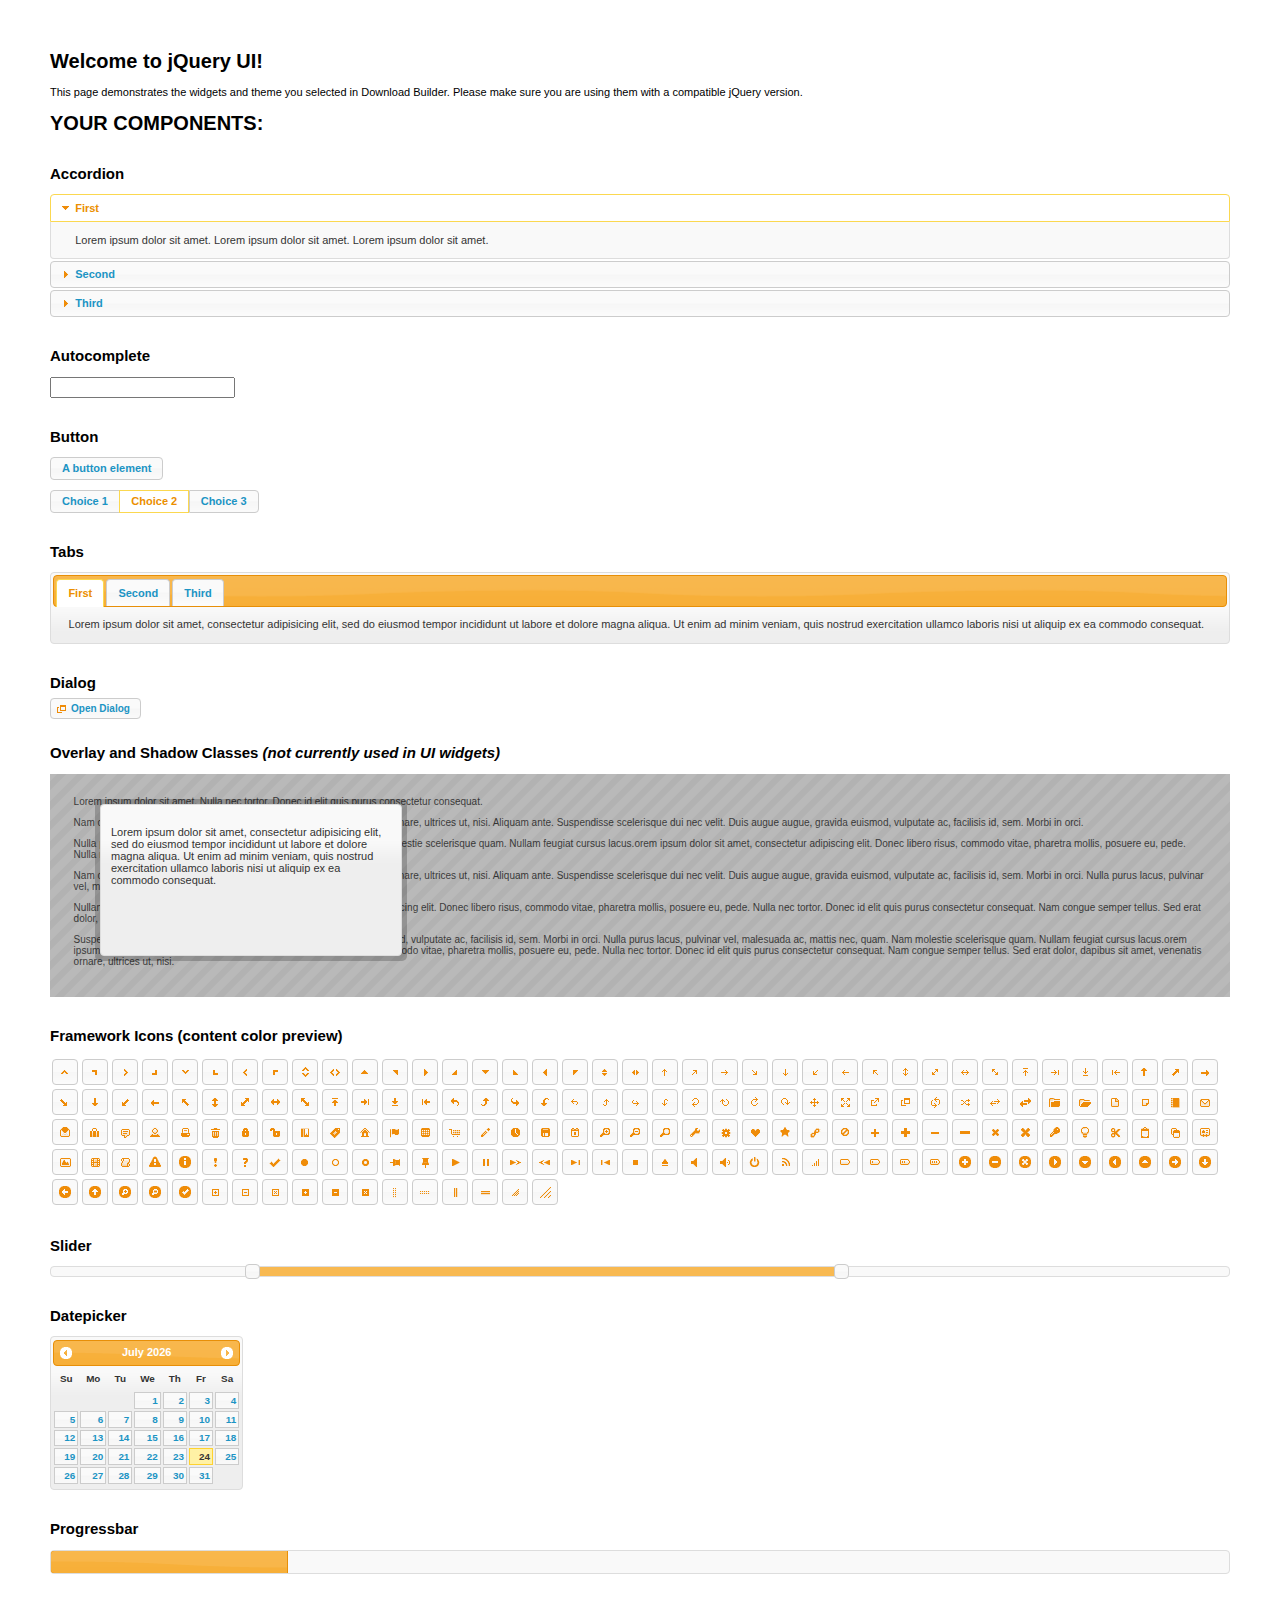
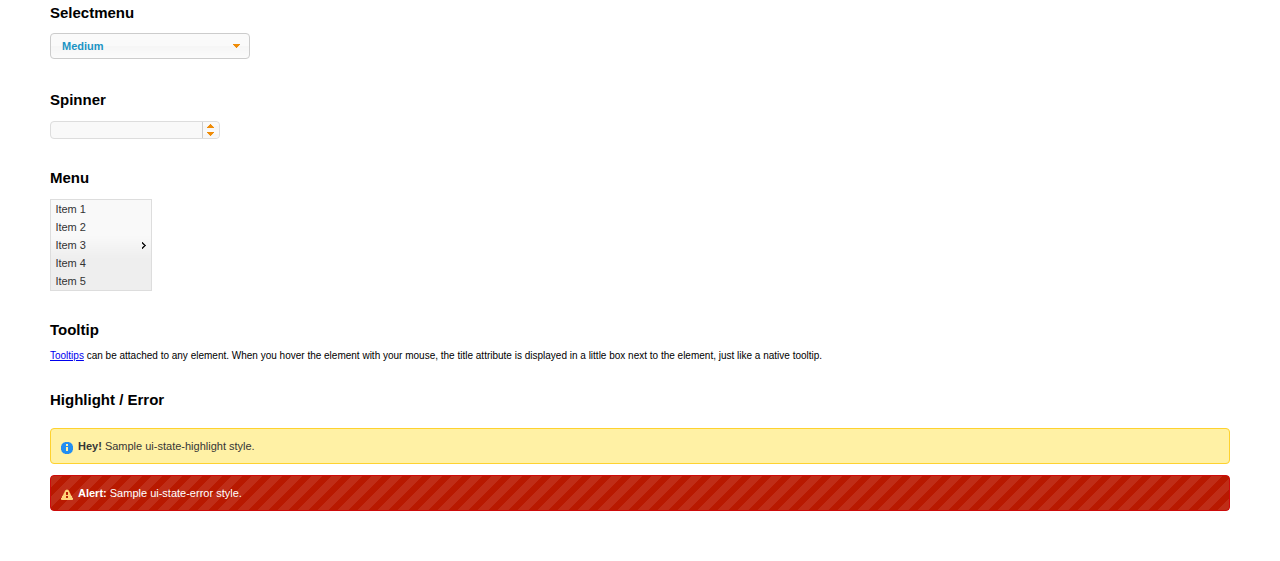
<file: experiment/shared/full-projects/jquery-ui/index.html>
<!doctype html>
<html lang="us">
<head>
	<meta charset="utf-8">
	<title>jQuery UI Example Page</title>
	<link href="jquery-ui.css" rel="stylesheet">
	<style>
	body{
		font: 62.5% "Trebuchet MS", sans-serif;
		margin: 50px;
	}
	.demoHeaders {
		margin-top: 2em;
	}
	#dialog-link {
		padding: .4em 1em .4em 20px;
		text-decoration: none;
		position: relative;
	}
	#dialog-link span.ui-icon {
		margin: 0 5px 0 0;
		position: absolute;
		left: .2em;
		top: 50%;
		margin-top: -8px;
	}
	#icons {
		margin: 0;
		padding: 0;
	}
	#icons li {
		margin: 2px;
		position: relative;
		padding: 4px 0;
		cursor: pointer;
		float: left;
		list-style: none;
	}
	#icons span.ui-icon {
		float: left;
		margin: 0 4px;
	}
	.fakewindowcontain .ui-widget-overlay {
		position: absolute;
	}
	select {
		width: 200px;
	}
	</style>
</head>
<body>

<h1>Welcome to jQuery UI!</h1>

<div class="ui-widget">
	<p>This page demonstrates the widgets and theme you selected in Download Builder. Please make sure you are using them with a compatible jQuery version.</p>
</div>

<h1>YOUR COMPONENTS:</h1>


<!-- Accordion -->
<h2 class="demoHeaders">Accordion</h2>
<div id="accordion">
	<h3>First</h3>
	<div>Lorem ipsum dolor sit amet. Lorem ipsum dolor sit amet. Lorem ipsum dolor sit amet.</div>
	<h3>Second</h3>
	<div>Phasellus mattis tincidunt nibh.</div>
	<h3>Third</h3>
	<div>Nam dui erat, auctor a, dignissim quis.</div>
</div>



<!-- Autocomplete -->
<h2 class="demoHeaders">Autocomplete</h2>
<div>
	<input id="autocomplete" title="type &quot;a&quot;">
</div>



<!-- Button -->
<h2 class="demoHeaders">Button</h2>
<button id="button">A button element</button>
<form style="margin-top: 1em;">
	<div id="radioset">
		<input type="radio" id="radio1" name="radio"><label for="radio1">Choice 1</label>
		<input type="radio" id="radio2" name="radio" checked="checked"><label for="radio2">Choice 2</label>
		<input type="radio" id="radio3" name="radio"><label for="radio3">Choice 3</label>
	</div>
</form>



<!-- Tabs -->
<h2 class="demoHeaders">Tabs</h2>
<div id="tabs">
	<ul>
		<li><a href="#tabs-1">First</a></li>
		<li><a href="#tabs-2">Second</a></li>
		<li><a href="#tabs-3">Third</a></li>
	</ul>
	<div id="tabs-1">Lorem ipsum dolor sit amet, consectetur adipisicing elit, sed do eiusmod tempor incididunt ut labore et dolore magna aliqua. Ut enim ad minim veniam, quis nostrud exercitation ullamco laboris nisi ut aliquip ex ea commodo consequat.</div>
	<div id="tabs-2">Phasellus mattis tincidunt nibh. Cras orci urna, blandit id, pretium vel, aliquet ornare, felis. Maecenas scelerisque sem non nisl. Fusce sed lorem in enim dictum bibendum.</div>
	<div id="tabs-3">Nam dui erat, auctor a, dignissim quis, sollicitudin eu, felis. Pellentesque nisi urna, interdum eget, sagittis et, consequat vestibulum, lacus. Mauris porttitor ullamcorper augue.</div>
</div>



<!-- Dialog NOTE: Dialog is not generated by UI in this demo so it can be visually styled in themeroller-->
<h2 class="demoHeaders">Dialog</h2>
<p><a href="#" id="dialog-link" class="ui-state-default ui-corner-all"><span class="ui-icon ui-icon-newwin"></span>Open Dialog</a></p>

<h2 class="demoHeaders">Overlay and Shadow Classes <em>(not currently used in UI widgets)</em></h2>
<div style="position: relative; width: 96%; height: 200px; padding:1% 2%; overflow:hidden;" class="fakewindowcontain">
	<p>Lorem ipsum dolor sit amet,  Nulla nec tortor. Donec id elit quis purus consectetur consequat. </p><p>Nam congue semper tellus. Sed erat dolor, dapibus sit amet, venenatis ornare, ultrices ut, nisi. Aliquam ante. Suspendisse scelerisque dui nec velit. Duis augue augue, gravida euismod, vulputate ac, facilisis id, sem. Morbi in orci. </p><p>Nulla purus lacus, pulvinar vel, malesuada ac, mattis nec, quam. Nam molestie scelerisque quam. Nullam feugiat cursus lacus.orem ipsum dolor sit amet, consectetur adipiscing elit. Donec libero risus, commodo vitae, pharetra mollis, posuere eu, pede. Nulla nec tortor. Donec id elit quis purus consectetur consequat. </p><p>Nam congue semper tellus. Sed erat dolor, dapibus sit amet, venenatis ornare, ultrices ut, nisi. Aliquam ante. Suspendisse scelerisque dui nec velit. Duis augue augue, gravida euismod, vulputate ac, facilisis id, sem. Morbi in orci. Nulla purus lacus, pulvinar vel, malesuada ac, mattis nec, quam. Nam molestie scelerisque quam. </p><p>Nullam feugiat cursus lacus.orem ipsum dolor sit amet, consectetur adipiscing elit. Donec libero risus, commodo vitae, pharetra mollis, posuere eu, pede. Nulla nec tortor. Donec id elit quis purus consectetur consequat. Nam congue semper tellus. Sed erat dolor, dapibus sit amet, venenatis ornare, ultrices ut, nisi. Aliquam ante. </p><p>Suspendisse scelerisque dui nec velit. Duis augue augue, gravida euismod, vulputate ac, facilisis id, sem. Morbi in orci. Nulla purus lacus, pulvinar vel, malesuada ac, mattis nec, quam. Nam molestie scelerisque quam. Nullam feugiat cursus lacus.orem ipsum dolor sit amet, consectetur adipiscing elit. Donec libero risus, commodo vitae, pharetra mollis, posuere eu, pede. Nulla nec tortor. Donec id elit quis purus consectetur consequat. Nam congue semper tellus. Sed erat dolor, dapibus sit amet, venenatis ornare, ultrices ut, nisi. </p>

	<!-- ui-dialog -->
	<div class="ui-overlay"><div class="ui-widget-overlay"></div><div class="ui-widget-shadow ui-corner-all" style="width: 302px; height: 152px; position: absolute; left: 50px; top: 30px;"></div></div>
	<div style="position: absolute; width: 280px; height: 130px;left: 50px; top: 30px; padding: 10px;" class="ui-widget ui-widget-content ui-corner-all">
		<div class="ui-dialog-content ui-widget-content" style="background: none; border: 0;">
			<p>Lorem ipsum dolor sit amet, consectetur adipisicing elit, sed do eiusmod tempor incididunt ut labore et dolore magna aliqua. Ut enim ad minim veniam, quis nostrud exercitation ullamco laboris nisi ut aliquip ex ea commodo consequat.</p>
		</div>
	</div>

</div>

<!-- ui-dialog -->
<div id="dialog" title="Dialog Title">
	<p>Lorem ipsum dolor sit amet, consectetur adipisicing elit, sed do eiusmod tempor incididunt ut labore et dolore magna aliqua. Ut enim ad minim veniam, quis nostrud exercitation ullamco laboris nisi ut aliquip ex ea commodo consequat.</p>
</div>



<h2 class="demoHeaders">Framework Icons (content color preview)</h2>
<ul id="icons" class="ui-widget ui-helper-clearfix">
	<li class="ui-state-default ui-corner-all" title=".ui-icon-carat-1-n"><span class="ui-icon ui-icon-carat-1-n"></span></li>
	<li class="ui-state-default ui-corner-all" title=".ui-icon-carat-1-ne"><span class="ui-icon ui-icon-carat-1-ne"></span></li>
	<li class="ui-state-default ui-corner-all" title=".ui-icon-carat-1-e"><span class="ui-icon ui-icon-carat-1-e"></span></li>
	<li class="ui-state-default ui-corner-all" title=".ui-icon-carat-1-se"><span class="ui-icon ui-icon-carat-1-se"></span></li>
	<li class="ui-state-default ui-corner-all" title=".ui-icon-carat-1-s"><span class="ui-icon ui-icon-carat-1-s"></span></li>
	<li class="ui-state-default ui-corner-all" title=".ui-icon-carat-1-sw"><span class="ui-icon ui-icon-carat-1-sw"></span></li>
	<li class="ui-state-default ui-corner-all" title=".ui-icon-carat-1-w"><span class="ui-icon ui-icon-carat-1-w"></span></li>
	<li class="ui-state-default ui-corner-all" title=".ui-icon-carat-1-nw"><span class="ui-icon ui-icon-carat-1-nw"></span></li>
	<li class="ui-state-default ui-corner-all" title=".ui-icon-carat-2-n-s"><span class="ui-icon ui-icon-carat-2-n-s"></span></li>
	<li class="ui-state-default ui-corner-all" title=".ui-icon-carat-2-e-w"><span class="ui-icon ui-icon-carat-2-e-w"></span></li>
	<li class="ui-state-default ui-corner-all" title=".ui-icon-triangle-1-n"><span class="ui-icon ui-icon-triangle-1-n"></span></li>
	<li class="ui-state-default ui-corner-all" title=".ui-icon-triangle-1-ne"><span class="ui-icon ui-icon-triangle-1-ne"></span></li>
	<li class="ui-state-default ui-corner-all" title=".ui-icon-triangle-1-e"><span class="ui-icon ui-icon-triangle-1-e"></span></li>
	<li class="ui-state-default ui-corner-all" title=".ui-icon-triangle-1-se"><span class="ui-icon ui-icon-triangle-1-se"></span></li>
	<li class="ui-state-default ui-corner-all" title=".ui-icon-triangle-1-s"><span class="ui-icon ui-icon-triangle-1-s"></span></li>
	<li class="ui-state-default ui-corner-all" title=".ui-icon-triangle-1-sw"><span class="ui-icon ui-icon-triangle-1-sw"></span></li>
	<li class="ui-state-default ui-corner-all" title=".ui-icon-triangle-1-w"><span class="ui-icon ui-icon-triangle-1-w"></span></li>
	<li class="ui-state-default ui-corner-all" title=".ui-icon-triangle-1-nw"><span class="ui-icon ui-icon-triangle-1-nw"></span></li>
	<li class="ui-state-default ui-corner-all" title=".ui-icon-triangle-2-n-s"><span class="ui-icon ui-icon-triangle-2-n-s"></span></li>
	<li class="ui-state-default ui-corner-all" title=".ui-icon-triangle-2-e-w"><span class="ui-icon ui-icon-triangle-2-e-w"></span></li>
	<li class="ui-state-default ui-corner-all" title=".ui-icon-arrow-1-n"><span class="ui-icon ui-icon-arrow-1-n"></span></li>
	<li class="ui-state-default ui-corner-all" title=".ui-icon-arrow-1-ne"><span class="ui-icon ui-icon-arrow-1-ne"></span></li>
	<li class="ui-state-default ui-corner-all" title=".ui-icon-arrow-1-e"><span class="ui-icon ui-icon-arrow-1-e"></span></li>
	<li class="ui-state-default ui-corner-all" title=".ui-icon-arrow-1-se"><span class="ui-icon ui-icon-arrow-1-se"></span></li>
	<li class="ui-state-default ui-corner-all" title=".ui-icon-arrow-1-s"><span class="ui-icon ui-icon-arrow-1-s"></span></li>
	<li class="ui-state-default ui-corner-all" title=".ui-icon-arrow-1-sw"><span class="ui-icon ui-icon-arrow-1-sw"></span></li>
	<li class="ui-state-default ui-corner-all" title=".ui-icon-arrow-1-w"><span class="ui-icon ui-icon-arrow-1-w"></span></li>
	<li class="ui-state-default ui-corner-all" title=".ui-icon-arrow-1-nw"><span class="ui-icon ui-icon-arrow-1-nw"></span></li>
	<li class="ui-state-default ui-corner-all" title=".ui-icon-arrow-2-n-s"><span class="ui-icon ui-icon-arrow-2-n-s"></span></li>
	<li class="ui-state-default ui-corner-all" title=".ui-icon-arrow-2-ne-sw"><span class="ui-icon ui-icon-arrow-2-ne-sw"></span></li>
	<li class="ui-state-default ui-corner-all" title=".ui-icon-arrow-2-e-w"><span class="ui-icon ui-icon-arrow-2-e-w"></span></li>
	<li class="ui-state-default ui-corner-all" title=".ui-icon-arrow-2-se-nw"><span class="ui-icon ui-icon-arrow-2-se-nw"></span></li>
	<li class="ui-state-default ui-corner-all" title=".ui-icon-arrowstop-1-n"><span class="ui-icon ui-icon-arrowstop-1-n"></span></li>
	<li class="ui-state-default ui-corner-all" title=".ui-icon-arrowstop-1-e"><span class="ui-icon ui-icon-arrowstop-1-e"></span></li>
	<li class="ui-state-default ui-corner-all" title=".ui-icon-arrowstop-1-s"><span class="ui-icon ui-icon-arrowstop-1-s"></span></li>
	<li class="ui-state-default ui-corner-all" title=".ui-icon-arrowstop-1-w"><span class="ui-icon ui-icon-arrowstop-1-w"></span></li>
	<li class="ui-state-default ui-corner-all" title=".ui-icon-arrowthick-1-n"><span class="ui-icon ui-icon-arrowthick-1-n"></span></li>
	<li class="ui-state-default ui-corner-all" title=".ui-icon-arrowthick-1-ne"><span class="ui-icon ui-icon-arrowthick-1-ne"></span></li>
	<li class="ui-state-default ui-corner-all" title=".ui-icon-arrowthick-1-e"><span class="ui-icon ui-icon-arrowthick-1-e"></span></li>
	<li class="ui-state-default ui-corner-all" title=".ui-icon-arrowthick-1-se"><span class="ui-icon ui-icon-arrowthick-1-se"></span></li>
	<li class="ui-state-default ui-corner-all" title=".ui-icon-arrowthick-1-s"><span class="ui-icon ui-icon-arrowthick-1-s"></span></li>
	<li class="ui-state-default ui-corner-all" title=".ui-icon-arrowthick-1-sw"><span class="ui-icon ui-icon-arrowthick-1-sw"></span></li>
	<li class="ui-state-default ui-corner-all" title=".ui-icon-arrowthick-1-w"><span class="ui-icon ui-icon-arrowthick-1-w"></span></li>
	<li class="ui-state-default ui-corner-all" title=".ui-icon-arrowthick-1-nw"><span class="ui-icon ui-icon-arrowthick-1-nw"></span></li>
	<li class="ui-state-default ui-corner-all" title=".ui-icon-arrowthick-2-n-s"><span class="ui-icon ui-icon-arrowthick-2-n-s"></span></li>
	<li class="ui-state-default ui-corner-all" title=".ui-icon-arrowthick-2-ne-sw"><span class="ui-icon ui-icon-arrowthick-2-ne-sw"></span></li>
	<li class="ui-state-default ui-corner-all" title=".ui-icon-arrowthick-2-e-w"><span class="ui-icon ui-icon-arrowthick-2-e-w"></span></li>
	<li class="ui-state-default ui-corner-all" title=".ui-icon-arrowthick-2-se-nw"><span class="ui-icon ui-icon-arrowthick-2-se-nw"></span></li>
	<li class="ui-state-default ui-corner-all" title=".ui-icon-arrowthickstop-1-n"><span class="ui-icon ui-icon-arrowthickstop-1-n"></span></li>
	<li class="ui-state-default ui-corner-all" title=".ui-icon-arrowthickstop-1-e"><span class="ui-icon ui-icon-arrowthickstop-1-e"></span></li>
	<li class="ui-state-default ui-corner-all" title=".ui-icon-arrowthickstop-1-s"><span class="ui-icon ui-icon-arrowthickstop-1-s"></span></li>
	<li class="ui-state-default ui-corner-all" title=".ui-icon-arrowthickstop-1-w"><span class="ui-icon ui-icon-arrowthickstop-1-w"></span></li>
	<li class="ui-state-default ui-corner-all" title=".ui-icon-arrowreturnthick-1-w"><span class="ui-icon ui-icon-arrowreturnthick-1-w"></span></li>
	<li class="ui-state-default ui-corner-all" title=".ui-icon-arrowreturnthick-1-n"><span class="ui-icon ui-icon-arrowreturnthick-1-n"></span></li>
	<li class="ui-state-default ui-corner-all" title=".ui-icon-arrowreturnthick-1-e"><span class="ui-icon ui-icon-arrowreturnthick-1-e"></span></li>
	<li class="ui-state-default ui-corner-all" title=".ui-icon-arrowreturnthick-1-s"><span class="ui-icon ui-icon-arrowreturnthick-1-s"></span></li>
	<li class="ui-state-default ui-corner-all" title=".ui-icon-arrowreturn-1-w"><span class="ui-icon ui-icon-arrowreturn-1-w"></span></li>
	<li class="ui-state-default ui-corner-all" title=".ui-icon-arrowreturn-1-n"><span class="ui-icon ui-icon-arrowreturn-1-n"></span></li>
	<li class="ui-state-default ui-corner-all" title=".ui-icon-arrowreturn-1-e"><span class="ui-icon ui-icon-arrowreturn-1-e"></span></li>
	<li class="ui-state-default ui-corner-all" title=".ui-icon-arrowreturn-1-s"><span class="ui-icon ui-icon-arrowreturn-1-s"></span></li>
	<li class="ui-state-default ui-corner-all" title=".ui-icon-arrowrefresh-1-w"><span class="ui-icon ui-icon-arrowrefresh-1-w"></span></li>
	<li class="ui-state-default ui-corner-all" title=".ui-icon-arrowrefresh-1-n"><span class="ui-icon ui-icon-arrowrefresh-1-n"></span></li>
	<li class="ui-state-default ui-corner-all" title=".ui-icon-arrowrefresh-1-e"><span class="ui-icon ui-icon-arrowrefresh-1-e"></span></li>
	<li class="ui-state-default ui-corner-all" title=".ui-icon-arrowrefresh-1-s"><span class="ui-icon ui-icon-arrowrefresh-1-s"></span></li>
	<li class="ui-state-default ui-corner-all" title=".ui-icon-arrow-4"><span class="ui-icon ui-icon-arrow-4"></span></li>
	<li class="ui-state-default ui-corner-all" title=".ui-icon-arrow-4-diag"><span class="ui-icon ui-icon-arrow-4-diag"></span></li>
	<li class="ui-state-default ui-corner-all" title=".ui-icon-extlink"><span class="ui-icon ui-icon-extlink"></span></li>
	<li class="ui-state-default ui-corner-all" title=".ui-icon-newwin"><span class="ui-icon ui-icon-newwin"></span></li>
	<li class="ui-state-default ui-corner-all" title=".ui-icon-refresh"><span class="ui-icon ui-icon-refresh"></span></li>
	<li class="ui-state-default ui-corner-all" title=".ui-icon-shuffle"><span class="ui-icon ui-icon-shuffle"></span></li>
	<li class="ui-state-default ui-corner-all" title=".ui-icon-transfer-e-w"><span class="ui-icon ui-icon-transfer-e-w"></span></li>
	<li class="ui-state-default ui-corner-all" title=".ui-icon-transferthick-e-w"><span class="ui-icon ui-icon-transferthick-e-w"></span></li>
	<li class="ui-state-default ui-corner-all" title=".ui-icon-folder-collapsed"><span class="ui-icon ui-icon-folder-collapsed"></span></li>
	<li class="ui-state-default ui-corner-all" title=".ui-icon-folder-open"><span class="ui-icon ui-icon-folder-open"></span></li>
	<li class="ui-state-default ui-corner-all" title=".ui-icon-document"><span class="ui-icon ui-icon-document"></span></li>
	<li class="ui-state-default ui-corner-all" title=".ui-icon-document-b"><span class="ui-icon ui-icon-document-b"></span></li>
	<li class="ui-state-default ui-corner-all" title=".ui-icon-note"><span class="ui-icon ui-icon-note"></span></li>
	<li class="ui-state-default ui-corner-all" title=".ui-icon-mail-closed"><span class="ui-icon ui-icon-mail-closed"></span></li>
	<li class="ui-state-default ui-corner-all" title=".ui-icon-mail-open"><span class="ui-icon ui-icon-mail-open"></span></li>
	<li class="ui-state-default ui-corner-all" title=".ui-icon-suitcase"><span class="ui-icon ui-icon-suitcase"></span></li>
	<li class="ui-state-default ui-corner-all" title=".ui-icon-comment"><span class="ui-icon ui-icon-comment"></span></li>
	<li class="ui-state-default ui-corner-all" title=".ui-icon-person"><span class="ui-icon ui-icon-person"></span></li>
	<li class="ui-state-default ui-corner-all" title=".ui-icon-print"><span class="ui-icon ui-icon-print"></span></li>
	<li class="ui-state-default ui-corner-all" title=".ui-icon-trash"><span class="ui-icon ui-icon-trash"></span></li>
	<li class="ui-state-default ui-corner-all" title=".ui-icon-locked"><span class="ui-icon ui-icon-locked"></span></li>
	<li class="ui-state-default ui-corner-all" title=".ui-icon-unlocked"><span class="ui-icon ui-icon-unlocked"></span></li>
	<li class="ui-state-default ui-corner-all" title=".ui-icon-bookmark"><span class="ui-icon ui-icon-bookmark"></span></li>
	<li class="ui-state-default ui-corner-all" title=".ui-icon-tag"><span class="ui-icon ui-icon-tag"></span></li>
	<li class="ui-state-default ui-corner-all" title=".ui-icon-home"><span class="ui-icon ui-icon-home"></span></li>
	<li class="ui-state-default ui-corner-all" title=".ui-icon-flag"><span class="ui-icon ui-icon-flag"></span></li>
	<li class="ui-state-default ui-corner-all" title=".ui-icon-calculator"><span class="ui-icon ui-icon-calculator"></span></li>
	<li class="ui-state-default ui-corner-all" title=".ui-icon-cart"><span class="ui-icon ui-icon-cart"></span></li>
	<li class="ui-state-default ui-corner-all" title=".ui-icon-pencil"><span class="ui-icon ui-icon-pencil"></span></li>
	<li class="ui-state-default ui-corner-all" title=".ui-icon-clock"><span class="ui-icon ui-icon-clock"></span></li>
	<li class="ui-state-default ui-corner-all" title=".ui-icon-disk"><span class="ui-icon ui-icon-disk"></span></li>
	<li class="ui-state-default ui-corner-all" title=".ui-icon-calendar"><span class="ui-icon ui-icon-calendar"></span></li>
	<li class="ui-state-default ui-corner-all" title=".ui-icon-zoomin"><span class="ui-icon ui-icon-zoomin"></span></li>
	<li class="ui-state-default ui-corner-all" title=".ui-icon-zoomout"><span class="ui-icon ui-icon-zoomout"></span></li>
	<li class="ui-state-default ui-corner-all" title=".ui-icon-search"><span class="ui-icon ui-icon-search"></span></li>
	<li class="ui-state-default ui-corner-all" title=".ui-icon-wrench"><span class="ui-icon ui-icon-wrench"></span></li>
	<li class="ui-state-default ui-corner-all" title=".ui-icon-gear"><span class="ui-icon ui-icon-gear"></span></li>
	<li class="ui-state-default ui-corner-all" title=".ui-icon-heart"><span class="ui-icon ui-icon-heart"></span></li>
	<li class="ui-state-default ui-corner-all" title=".ui-icon-star"><span class="ui-icon ui-icon-star"></span></li>
	<li class="ui-state-default ui-corner-all" title=".ui-icon-link"><span class="ui-icon ui-icon-link"></span></li>
	<li class="ui-state-default ui-corner-all" title=".ui-icon-cancel"><span class="ui-icon ui-icon-cancel"></span></li>
	<li class="ui-state-default ui-corner-all" title=".ui-icon-plus"><span class="ui-icon ui-icon-plus"></span></li>
	<li class="ui-state-default ui-corner-all" title=".ui-icon-plusthick"><span class="ui-icon ui-icon-plusthick"></span></li>
	<li class="ui-state-default ui-corner-all" title=".ui-icon-minus"><span class="ui-icon ui-icon-minus"></span></li>
	<li class="ui-state-default ui-corner-all" title=".ui-icon-minusthick"><span class="ui-icon ui-icon-minusthick"></span></li>
	<li class="ui-state-default ui-corner-all" title=".ui-icon-close"><span class="ui-icon ui-icon-close"></span></li>
	<li class="ui-state-default ui-corner-all" title=".ui-icon-closethick"><span class="ui-icon ui-icon-closethick"></span></li>
	<li class="ui-state-default ui-corner-all" title=".ui-icon-key"><span class="ui-icon ui-icon-key"></span></li>
	<li class="ui-state-default ui-corner-all" title=".ui-icon-lightbulb"><span class="ui-icon ui-icon-lightbulb"></span></li>
	<li class="ui-state-default ui-corner-all" title=".ui-icon-scissors"><span class="ui-icon ui-icon-scissors"></span></li>
	<li class="ui-state-default ui-corner-all" title=".ui-icon-clipboard"><span class="ui-icon ui-icon-clipboard"></span></li>
	<li class="ui-state-default ui-corner-all" title=".ui-icon-copy"><span class="ui-icon ui-icon-copy"></span></li>
	<li class="ui-state-default ui-corner-all" title=".ui-icon-contact"><span class="ui-icon ui-icon-contact"></span></li>
	<li class="ui-state-default ui-corner-all" title=".ui-icon-image"><span class="ui-icon ui-icon-image"></span></li>
	<li class="ui-state-default ui-corner-all" title=".ui-icon-video"><span class="ui-icon ui-icon-video"></span></li>
	<li class="ui-state-default ui-corner-all" title=".ui-icon-script"><span class="ui-icon ui-icon-script"></span></li>
	<li class="ui-state-default ui-corner-all" title=".ui-icon-alert"><span class="ui-icon ui-icon-alert"></span></li>
	<li class="ui-state-default ui-corner-all" title=".ui-icon-info"><span class="ui-icon ui-icon-info"></span></li>
	<li class="ui-state-default ui-corner-all" title=".ui-icon-notice"><span class="ui-icon ui-icon-notice"></span></li>
	<li class="ui-state-default ui-corner-all" title=".ui-icon-help"><span class="ui-icon ui-icon-help"></span></li>
	<li class="ui-state-default ui-corner-all" title=".ui-icon-check"><span class="ui-icon ui-icon-check"></span></li>
	<li class="ui-state-default ui-corner-all" title=".ui-icon-bullet"><span class="ui-icon ui-icon-bullet"></span></li>
	<li class="ui-state-default ui-corner-all" title=".ui-icon-radio-off"><span class="ui-icon ui-icon-radio-off"></span></li>
	<li class="ui-state-default ui-corner-all" title=".ui-icon-radio-on"><span class="ui-icon ui-icon-radio-on"></span></li>
	<li class="ui-state-default ui-corner-all" title=".ui-icon-pin-w"><span class="ui-icon ui-icon-pin-w"></span></li>
	<li class="ui-state-default ui-corner-all" title=".ui-icon-pin-s"><span class="ui-icon ui-icon-pin-s"></span></li>
	<li class="ui-state-default ui-corner-all" title=".ui-icon-play"><span class="ui-icon ui-icon-play"></span></li>
	<li class="ui-state-default ui-corner-all" title=".ui-icon-pause"><span class="ui-icon ui-icon-pause"></span></li>
	<li class="ui-state-default ui-corner-all" title=".ui-icon-seek-next"><span class="ui-icon ui-icon-seek-next"></span></li>
	<li class="ui-state-default ui-corner-all" title=".ui-icon-seek-prev"><span class="ui-icon ui-icon-seek-prev"></span></li>
	<li class="ui-state-default ui-corner-all" title=".ui-icon-seek-end"><span class="ui-icon ui-icon-seek-end"></span></li>
	<li class="ui-state-default ui-corner-all" title=".ui-icon-seek-first"><span class="ui-icon ui-icon-seek-first"></span></li>
	<li class="ui-state-default ui-corner-all" title=".ui-icon-stop"><span class="ui-icon ui-icon-stop"></span></li>
	<li class="ui-state-default ui-corner-all" title=".ui-icon-eject"><span class="ui-icon ui-icon-eject"></span></li>
	<li class="ui-state-default ui-corner-all" title=".ui-icon-volume-off"><span class="ui-icon ui-icon-volume-off"></span></li>
	<li class="ui-state-default ui-corner-all" title=".ui-icon-volume-on"><span class="ui-icon ui-icon-volume-on"></span></li>
	<li class="ui-state-default ui-corner-all" title=".ui-icon-power"><span class="ui-icon ui-icon-power"></span></li>
	<li class="ui-state-default ui-corner-all" title=".ui-icon-signal-diag"><span class="ui-icon ui-icon-signal-diag"></span></li>
	<li class="ui-state-default ui-corner-all" title=".ui-icon-signal"><span class="ui-icon ui-icon-signal"></span></li>
	<li class="ui-state-default ui-corner-all" title=".ui-icon-battery-0"><span class="ui-icon ui-icon-battery-0"></span></li>
	<li class="ui-state-default ui-corner-all" title=".ui-icon-battery-1"><span class="ui-icon ui-icon-battery-1"></span></li>
	<li class="ui-state-default ui-corner-all" title=".ui-icon-battery-2"><span class="ui-icon ui-icon-battery-2"></span></li>
	<li class="ui-state-default ui-corner-all" title=".ui-icon-battery-3"><span class="ui-icon ui-icon-battery-3"></span></li>
	<li class="ui-state-default ui-corner-all" title=".ui-icon-circle-plus"><span class="ui-icon ui-icon-circle-plus"></span></li>
	<li class="ui-state-default ui-corner-all" title=".ui-icon-circle-minus"><span class="ui-icon ui-icon-circle-minus"></span></li>
	<li class="ui-state-default ui-corner-all" title=".ui-icon-circle-close"><span class="ui-icon ui-icon-circle-close"></span></li>
	<li class="ui-state-default ui-corner-all" title=".ui-icon-circle-triangle-e"><span class="ui-icon ui-icon-circle-triangle-e"></span></li>
	<li class="ui-state-default ui-corner-all" title=".ui-icon-circle-triangle-s"><span class="ui-icon ui-icon-circle-triangle-s"></span></li>
	<li class="ui-state-default ui-corner-all" title=".ui-icon-circle-triangle-w"><span class="ui-icon ui-icon-circle-triangle-w"></span></li>
	<li class="ui-state-default ui-corner-all" title=".ui-icon-circle-triangle-n"><span class="ui-icon ui-icon-circle-triangle-n"></span></li>
	<li class="ui-state-default ui-corner-all" title=".ui-icon-circle-arrow-e"><span class="ui-icon ui-icon-circle-arrow-e"></span></li>
	<li class="ui-state-default ui-corner-all" title=".ui-icon-circle-arrow-s"><span class="ui-icon ui-icon-circle-arrow-s"></span></li>
	<li class="ui-state-default ui-corner-all" title=".ui-icon-circle-arrow-w"><span class="ui-icon ui-icon-circle-arrow-w"></span></li>
	<li class="ui-state-default ui-corner-all" title=".ui-icon-circle-arrow-n"><span class="ui-icon ui-icon-circle-arrow-n"></span></li>
	<li class="ui-state-default ui-corner-all" title=".ui-icon-circle-zoomin"><span class="ui-icon ui-icon-circle-zoomin"></span></li>
	<li class="ui-state-default ui-corner-all" title=".ui-icon-circle-zoomout"><span class="ui-icon ui-icon-circle-zoomout"></span></li>
	<li class="ui-state-default ui-corner-all" title=".ui-icon-circle-check"><span class="ui-icon ui-icon-circle-check"></span></li>
	<li class="ui-state-default ui-corner-all" title=".ui-icon-circlesmall-plus"><span class="ui-icon ui-icon-circlesmall-plus"></span></li>
	<li class="ui-state-default ui-corner-all" title=".ui-icon-circlesmall-minus"><span class="ui-icon ui-icon-circlesmall-minus"></span></li>
	<li class="ui-state-default ui-corner-all" title=".ui-icon-circlesmall-close"><span class="ui-icon ui-icon-circlesmall-close"></span></li>
	<li class="ui-state-default ui-corner-all" title=".ui-icon-squaresmall-plus"><span class="ui-icon ui-icon-squaresmall-plus"></span></li>
	<li class="ui-state-default ui-corner-all" title=".ui-icon-squaresmall-minus"><span class="ui-icon ui-icon-squaresmall-minus"></span></li>
	<li class="ui-state-default ui-corner-all" title=".ui-icon-squaresmall-close"><span class="ui-icon ui-icon-squaresmall-close"></span></li>
	<li class="ui-state-default ui-corner-all" title=".ui-icon-grip-dotted-vertical"><span class="ui-icon ui-icon-grip-dotted-vertical"></span></li>
	<li class="ui-state-default ui-corner-all" title=".ui-icon-grip-dotted-horizontal"><span class="ui-icon ui-icon-grip-dotted-horizontal"></span></li>
	<li class="ui-state-default ui-corner-all" title=".ui-icon-grip-solid-vertical"><span class="ui-icon ui-icon-grip-solid-vertical"></span></li>
	<li class="ui-state-default ui-corner-all" title=".ui-icon-grip-solid-horizontal"><span class="ui-icon ui-icon-grip-solid-horizontal"></span></li>
	<li class="ui-state-default ui-corner-all" title=".ui-icon-gripsmall-diagonal-se"><span class="ui-icon ui-icon-gripsmall-diagonal-se"></span></li>
	<li class="ui-state-default ui-corner-all" title=".ui-icon-grip-diagonal-se"><span class="ui-icon ui-icon-grip-diagonal-se"></span></li>
</ul>


<!-- Slider -->
<h2 class="demoHeaders">Slider</h2>
<div id="slider"></div>



<!-- Datepicker -->
<h2 class="demoHeaders">Datepicker</h2>
<div id="datepicker"></div>



<!-- Progressbar -->
<h2 class="demoHeaders">Progressbar</h2>
<div id="progressbar"></div>



<!-- Progressbar -->
<h2 class="demoHeaders">Selectmenu</h2>
<select id="selectmenu">
	<option>Slower</option>
	<option>Slow</option>
	<option selected="selected">Medium</option>
	<option>Fast</option>
	<option>Faster</option>
</select>



<!-- Spinner -->
<h2 class="demoHeaders">Spinner</h2>
<input id="spinner">



<!-- Menu -->
<h2 class="demoHeaders">Menu</h2>
<ul style="width:100px;" id="menu">
	<li>Item 1</li>
	<li>Item 2</li>
	<li>Item 3
		<ul>
			<li>Item 3-1</li>
			<li>Item 3-2</li>
			<li>Item 3-3</li>
			<li>Item 3-4</li>
			<li>Item 3-5</li>
		</ul>
	</li>
	<li>Item 4</li>
	<li>Item 5</li>
</ul>



<!-- Tooltip -->
<h2 class="demoHeaders">Tooltip</h2>
<p id="tooltip">
	<a href="#" title="That&apos;s what this widget is">Tooltips</a> can be attached to any element. When you hover
the element with your mouse, the title attribute is displayed in a little box next to the element, just like a native tooltip.
</p>


<!-- Highlight / Error -->
<h2 class="demoHeaders">Highlight / Error</h2>
<div class="ui-widget">
	<div class="ui-state-highlight ui-corner-all" style="margin-top: 20px; padding: 0 .7em;">
		<p><span class="ui-icon ui-icon-info" style="float: left; margin-right: .3em;"></span>
		<strong>Hey!</strong> Sample ui-state-highlight style.</p>
	</div>
</div>
<br>
<div class="ui-widget">
	<div class="ui-state-error ui-corner-all" style="padding: 0 .7em;">
		<p><span class="ui-icon ui-icon-alert" style="float: left; margin-right: .3em;"></span>
		<strong>Alert:</strong> Sample ui-state-error style.</p>
	</div>
</div>

<script src="external/jquery/jquery.js"></script>
<script src="jquery-ui.js"></script>
<script>

$( "#accordion" ).accordion();



var availableTags = [
	"ActionScript",
	"AppleScript",
	"Asp",
	"BASIC",
	"C",
	"C++",
	"Clojure",
	"COBOL",
	"ColdFusion",
	"Erlang",
	"Fortran",
	"Groovy",
	"Haskell",
	"Java",
	"JavaScript",
	"Lisp",
	"Perl",
	"PHP",
	"Python",
	"Ruby",
	"Scala",
	"Scheme"
];
$( "#autocomplete" ).autocomplete({
	source: availableTags
});



$( "#button" ).button();
$( "#radioset" ).buttonset();



$( "#tabs" ).tabs();



$( "#dialog" ).dialog({
	autoOpen: false,
	width: 400,
	buttons: [
		{
			text: "Ok",
			click: function() {
				$( this ).dialog( "close" );
			}
		},
		{
			text: "Cancel",
			click: function() {
				$( this ).dialog( "close" );
			}
		}
	]
});

// Link to open the dialog
$( "#dialog-link" ).click(function( event ) {
	$( "#dialog" ).dialog( "open" );
	event.preventDefault();
});



$( "#datepicker" ).datepicker({
	inline: true
});



$( "#slider" ).slider({
	range: true,
	values: [ 17, 67 ]
});



$( "#progressbar" ).progressbar({
	value: 20
});



$( "#spinner" ).spinner();



$( "#menu" ).menu();



$( "#tooltip" ).tooltip();



$( "#selectmenu" ).selectmenu();


// Hover states on the static widgets
$( "#dialog-link, #icons li" ).hover(
	function() {
		$( this ).addClass( "ui-state-hover" );
	},
	function() {
		$( this ).removeClass( "ui-state-hover" );
	}
);
</script>
</body>
</html>
</file>
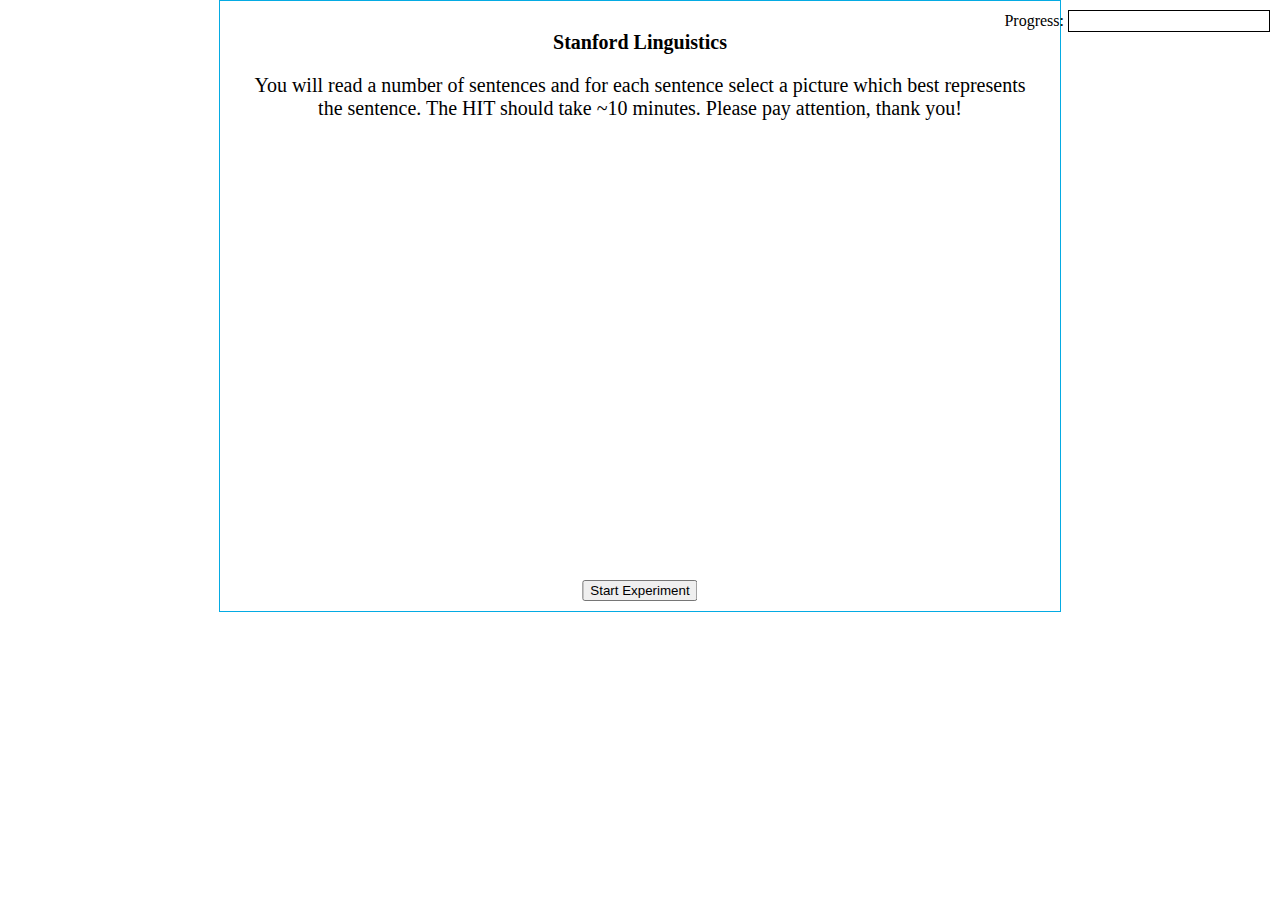
<file: experiment/html/bottchemla2016.html>
<html>

  <head>
    <!--Shared set-up generally needs no change-->
    <meta charset="utf-8"/>
    <!--JS-->

    <!-- external general utilities -->
    <script src="../shared/js/jquery-1.11.1.min.js"></script>
    <script src="../shared/full-projects/jquery-ui/jquery-ui.min.js"></script>
    <script src="../shared/js/underscore-min.js"></script>
    <!-- if you want to draw stuff: -->
    <!-- <script src="../shared/js/raphael-min.js"></script> -->

    <!-- cocolab experiment logic -->
    <script src="../shared/js/exp-V2.js"></script>
    <script src="../shared/js/stream-V2.js"></script>

    <!-- cocolab general utilities -->
    <script src="../shared/js/mmturkey.js "></script>
    <script src="../shared/js/browserCheck.js"></script>
    <script src="../shared/js/utils.js"></script>
    <!-- if you want to draw cute creatures (depends on raphael): -->
    <!-- <script src="../shared/js/ecosystem.js"></script> -->

    <!--CSS-->
    <link href="../shared/full-projects/jquery-ui/jquery-ui.min.css" rel="stylesheet" type="text/css"/>
    <link href="../shared/css/cocolab-style.css" rel="stylesheet" type="text/css"/>
    <!--Shared set-up ends-->

    <!--Things specific to this experiment-->
    <title>Cards and Symbols Experiment</title>
    <script src="../js/bottchemla2016Extras.js"></script>
    <script src="../js/bottchemla2016.js"></script>
    <script src="../js/randomParticipant.js"></script>
    <link href="../css/local-style.css" rel="stylesheet" type="text/css"/>

  </head>

  <body onload="init();
  // randomParticipant();
  ">

    <noscript>This task requires JavaScript.</noscript>

    <!--Always starts with the i0 slide:
    A very brief description is sufficient: just give participants
    a sense of what type of responses they will be providing and the length of
    the experiment-->
    <div class="slide" id="i0" >
      <p id="cocolab">Stanford Linguistics</p>
      <p id="instruct-text">
        You will read a number of sentences and for each sentence select a picture which best represents the sentence.
        The HIT should take ~10 minutes.
        Please pay attention, thank you!
      </p>

      <button id="start_button" type="button">Start Experiment</button>

    </div>

    <!--Consent form used in Stanford linguistics department and is good for ling245.
    Otherwise, modified to whatever is required for you given your affliation.
    -->
    <div class="slide" id="consent">
      <div id="consent_1">
        <p>
          We invite you to participate in a research study on language production and comprehension.
          Your experimenter will ask you to do a linguistic task such as reading sentences or words, naming pictures or describing scenes, making up sentences of your own, or participating in a simple language game.
        </p>
        <p>
          There are no risks or benefits of any kind involved in this study.
        </p>
        <p>
          You will be paid for your participation at the posted rate.
        </p>
        <p>
          If you have read this form and have decided to participate in this experiment, please understand your participation is voluntary and you have the right to withdraw your consent or discontinue participation at any time without penalty or loss of benefits to which you are otherwise entitled.
          You have the right to refuse to do particular tasks.
          Your individual privacy will be maintained in all published and written data resulting from the study.
          You may print this form for your records.
        </p>
      </div>
      <div id="consent_2">
        <p>
          CONTACT INFORMATION:
        </p>
        <p>
          If you have any questions, concerns or complaints about this research study, its procedures, risks and benefits, you should contact one of the Protocol Director Penelope Eckert (650)-725-1564.
        </p>
        <p>
          If you are not satisfied with how this study is being conducted, or if you have any concerns, complaints, or general questions about the research or your rights as a participant, please contact the Stanford Institutional Review Board (IRB) to speak to someone independent of the research team at (650)-723-2480 or toll free at 1-866-680-2906.
          You can also write to the Stanford IRB, Stanford University, 3000 El Camino Real, Five Palo Alto Square, 4th Floor, Palo Alto, CA 94306 USA.
        </p>
        <p>You may print this contact information for your records.</p>
        <p>If you agree to participate, please proceed to the study tasks.</p>
      </div>
      <button id="consentButton" onclick="_s.button()">Continue</button>
    </div>

    <!--Instruction slide-->
    <div class="slide" id="instructions">
      <h3>Instructions</h3>
      <p>
        You will read a number English sentences and for each sentence you will be asked to select one of two pictures which best reflects the sentence.
      </p>
      <p>
        At times both pictures will contain symbols, and at times one can may contain the text 'Better Picture?' which should be selected if you don't feel the other picture sufficiently captures the sentence meaning.
      </p>
      <p>
        The following slides explains how you can use your computer to interact with this experiment.
      </p>
      <p>
        Then, two slides will help to familiarise you with the task before the experiment begins.
      </p>
      <button id="instructionButton" onclick="_s.button()">Continue</button>
    </div>


    <div class="slide" id="keyboard">
      <h3>Instructions</h3>
      <p>
        To complete this task you may use either your keyboard or your mouse.
      </p>
      <ul>
      <li>To use your mouse, click on a picture or the button under a picture to select it, and click on the continue button to go to the next slide.
      </li>

        <li>To use your keyboard, use the left arrow on your keyboard to select the left picture, the right arrow on your keyboard to select the right picture, and use your space bar to continue.<br />
        These keys are highlighted in the image below.</li>
      </ul>
      <img src="../images/keyboardshortcuts.jpg" alt="alternative text" width=700>

      <p id="test">This message will be replaced with the functionality assigned to a keyboard key when pressed, for testing purposes.</p>


      <button id="instructionButton" onclick="_s.button()">Click this button to continue</button>
    </div>

    <div class="slide" id="example">
      <!-- <h3>Example</h3> -->
      <p id="exampleStatus"></p>

      <p id="exampleCondition"></p>

      <div class="exampleContainerL" id="container">
        <label for="exampleChoiceL">
          <canvas class="canvas" id="exampleL"></canvas>
        </label>
        <br />
        <input class="cardbutton" accesskey=null id="exampleChoiceL" type="radio" name="exampleChoice" value="0" onclick="_s.cardButton()">
      </div>

      <div class="exampleContainerR" id="container">
        <label for="exampleChoiceR">
          <canvas class="canvas" id="exampleR"></canvas>
        </label>
        <br />
        <input class="cardbutton" accesskey=null id="exampleChoiceR" type="radio" name="exampleChoice" value="1" onclick="_s.cardButton()">
      </div>


      <div class="err" id="exampleErr"> <!-- filled by javascript --> </div>
      <button id="continueButton" onclick="_s.button()" accesskey=null>Continue</button>

    </div>


    <div class="slide" id="begin">
      <h3>Instructions</h3>
      <p>
        The experiment begins on the next slide.
      </p>
      <button id="beginButton" onclick="_s.button()">Continue</button>
    </div>


    <div class="slide" id="trial">

      <p id="exampleStatus">&nbsp;</p>
      <p id="trialCondition"></p>

      <div class="primeOneContainerL" id="container">
        <label for="primeOneChoiceL">
          <canvas class="canvas" id="primeOneL"></canvas>
        </label>
        <br />
        <input class="cardbutton" accesskey=null id="primeOneChoiceL" type="radio" name="primeOneChoice" value="0" onclick="_s.cardButton()">
      </div>

      <div class="primeOneContainerR" id="container">
        <label for="primeOneChoiceR">
          <canvas class="canvas" id="primeOneR"></canvas>
        </label>
        <br />
        <input class="cardbutton" accesskey=null id="primeOneChoiceR" type="radio" name="primeOneChoice" value="1" onclick="_s.cardButton()">
      </div>

      <div class="primeTwoContainerL" id="container">
        <label for="primeTwoChoiceL">
          <canvas class="canvas" id="primeTwoL"></canvas>
        </label>
        <br />
        <input class="cardbutton" accesskey=null id="primeTwoChoiceL" type="radio" name="primeTwoChoice" value="0" onclick="_s.cardButton()">
      </div>

      <div class="primeTwoContainerR" id="container">
        <label for="primeTwoChoiceR">
          <canvas class="canvas" id="primeTwoR"></canvas>
        </label>
        <br />
        <input class="cardbutton" accesskey=null id="primeTwoChoiceR" type="radio" name="primeTwoChoice" value="1" onclick="_s.cardButton()">
      </div>

      <div class="responseContainerL" id="container">
        <label for="responseChoiceL">
          <canvas class="canvas" id="responseL"></canvas>
        </label>
        <br />
        <input class="cardbutton" accesskey=null id="responseChoiceL" type="radio" name="responseChoice" value="0" onclick="_s.cardButton()">
      </div>

      <div class="responseContainerR" id="container">
        <label for="responseChoiceR">
          <canvas class="canvas" id="responseR"></canvas>
        </label>
        <br />
        <input class="cardbutton" accesskey=null id="responseChoiceR" type="radio" name="responseChoice" value="1" onclick="_s.cardButton()">
      </div>

      <div class="err">Please select one of the options.</div>
      <button id="continueButton" onclick="_s.button()" accesskey=null>Continue</button>
    </div>


    <!--Participant info; modified to suit your need-->
    <div class="slide"  id="subj_info">
      <div class="long_form">
        <div class="subj_info_title">Additional information</div>
        <p class="info">
          Answering these questions is optional, but will help us understand your answers.
          <br />
          (Your answers will not affect your payment.)
        </p>
        <p>Did you read the instructions and do you think you did the HIT correctly?</p>
        <label><input type="radio"  name="assess" value="No"/>No</label>
        <label><input type="radio"  name="assess" value="Yes"/>Yes</label>
        <label><input type="radio"  name="assess" value="Confused"/>I was confused</label>

        <p>Were there any problems or bugs in the experiment?</p>
        <textarea id="problems" rows="2" cols="50"></textarea>

        <p>What do you think is a fair price for the work you did?</p>
        <textarea id="fairprice" rows="1" cols="10"></textarea>

        <p>Gender:
          <select id="gender">
            <label><option value=""/></label>
            <label><option value="Male"/>Male</label>
            <label><option value="Female"/>Female</label>
            <label><option value="Other"/>Other</label>
          </select>
          &nbsp;&nbsp;&nbsp;&nbsp;
          Age: <input type="text" id="age"/>
          &nbsp;&nbsp;&nbsp;&nbsp;
          Level Of Education:
          <select id="education">
            <label><option value="-1"/></label>
            <label><option value="0"/>Some High School</label>
            <label><option value="1"/>Graduated High School</label>
            <label><option value="2"/>Some College</label>
            <label><option value="3"/>Graduated College</label>
            <label><option value="4"/>Hold a higher degree</label>
          </select>
        </p>

        <p>Native Language: <input type="text" id="language"/></p>
        <label>(the language(s) spoken at home when you were a child)</label>

        <p>Did you enjoy the hit?</p>
        <select id="enjoyment">
          <label><option value="-1"></option></label>
          <label><option value="0">Worse than the Average HIT</option></label>
          <label><option value="1" >An Average HIT</option></label>
          <label><option value="2">Better than average HIT</option></label>
        </select>

        <p>We would be interested in any comments you have about this experiment. Please type them here:</p>
        <textarea id="comments" rows="3" cols="50"></textarea>
        <br/>
        <button id="submitButton" onclick="_s.submit()">Click this button to submit</button>
      </div>
    </div>

    <!--No need to change anything below-->
    <div id="thanks" class="slide js">
      <p  class="big">Thank you for your time!</p>
    </div>

    <div class="progress">
      <span>Progress:</span>
      <div class="bar-wrapper">
        <div class="bar" width="0%">
        </div>
      </div>
    </div>

  </body>
</html>
</file>
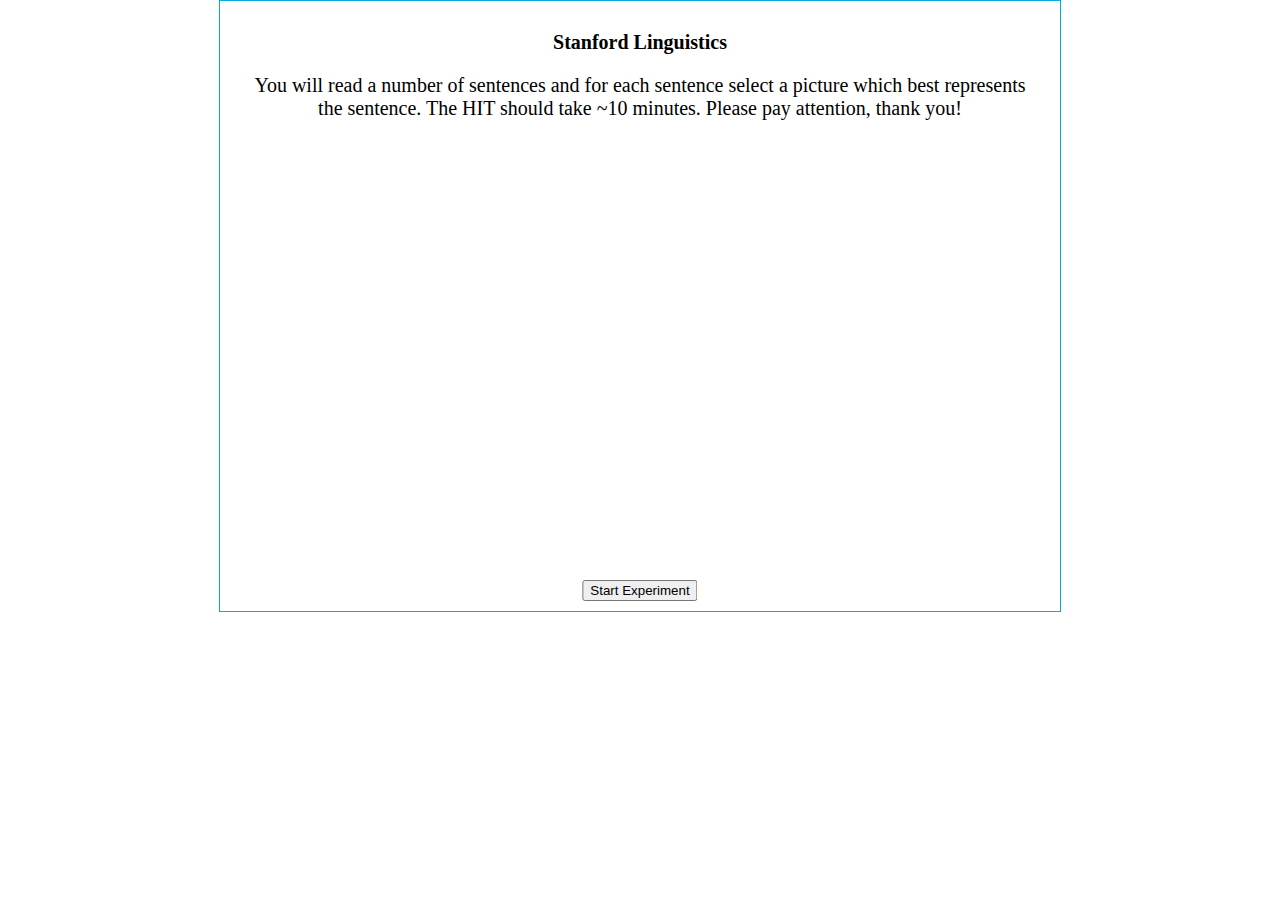
<file: experiment/html/bottchemla2016random.html>
<html>

  <head>
    <!--Shared set-up generally needs no change-->
    <meta charset="utf-8"/>
    <!--JS-->

    <!-- external general utilities -->
    <script src="../shared/js/jquery-1.11.1.min.js"></script>
    <script src="../shared/full-projects/jquery-ui/jquery-ui.min.js"></script>
    <script src="../shared/js/underscore-min.js"></script>
    <!-- if you want to draw stuff: -->
    <!-- <script src="../shared/js/raphael-min.js"></script> -->

    <!-- cocolab experiment logic -->
    <script src="../shared/js/exp-V2.js"></script>
    <script src="../shared/js/stream-V2.js"></script>

    <!-- cocolab general utilities -->
    <script src="../shared/js/mmturkey.js "></script>
    <script src="../shared/js/browserCheck.js"></script>
    <script src="../shared/js/utils.js"></script>
    <!-- if you want to draw cute creatures (depends on raphael): -->
    <!-- <script src="../shared/js/ecosystem.js"></script> -->

    <!--CSS-->
    <link href="../shared/full-projects/jquery-ui/jquery-ui.min.css" rel="stylesheet" type="text/css"/>
    <link href="../shared/css/cocolab-style.css" rel="stylesheet" type="text/css"/>
    <!--Shared set-up ends-->

    <!--Things specific to this experiment-->
    <title>Cards and Symbols Experiment</title>
    <script src="../js/bottchemla2016Extras.js"></script>
    <script src="../js/bottchemla2016.js"></script>
    <script src="../js/randomParticipant.js"></script>
    <link href="../css/local-style.css" rel="stylesheet" type="text/css"/>

  </head>

  <body onload="init();
  ">

    <noscript>This task requires JavaScript.</noscript>

    <!--Always starts with the i0 slide:
    A very brief description is sufficient: just give participants
    a sense of what type of responses they will be providing and the length of
    the experiment-->
    <div class="slide" id="i0" >
      <p id="cocolab">Stanford Linguistics</p>
      <p id="instruct-text">
        You will read a number of sentences and for each sentence select a picture which best represents the sentence.
        The HIT should take ~10 minutes.
        Please pay attention, thank you!
      </p>

      <button id="start_button" type="button">Start Experiment</button>

    </div>

    <!--Consent form used in Stanford linguistics department and is good for ling245.
    Otherwise, modified to whatever is required for you given your affliation.
    -->
    <div class="slide" id="consent">
      <div id="consent_1">
        <p>
          We invite you to participate in a research study on language production and comprehension.
          Your experimenter will ask you to do a linguistic task such as reading sentences or words, naming pictures or describing scenes, making up sentences of your own, or participating in a simple language game.
        </p>
        <p>
          There are no risks or benefits of any kind involved in this study.
        </p>
        <p>
          You will be paid for your participation at the posted rate.
        </p>
        <p>
          If you have read this form and have decided to participate in this experiment, please understand your participation is voluntary and you have the right to withdraw your consent or discontinue participation at any time without penalty or loss of benefits to which you are otherwise entitled.
          You have the right to refuse to do particular tasks.
          Your individual privacy will be maintained in all published and written data resulting from the study.
          You may print this form for your records.
        </p>
      </div>
      <div id="consent_2">
        <p>
          CONTACT INFORMATION:
        </p>
        <p>
          If you have any questions, concerns or complaints about this research study, its procedures, risks and benefits, you should contact one of the Protocol Director Penelope Eckert (650)-725-1564.
        </p>
        <p>
          If you are not satisfied with how this study is being conducted, or if you have any concerns, complaints, or general questions about the research or your rights as a participant, please contact the Stanford Institutional Review Board (IRB) to speak to someone independent of the research team at (650)-723-2480 or toll free at 1-866-680-2906.
          You can also write to the Stanford IRB, Stanford University, 3000 El Camino Real, Five Palo Alto Square, 4th Floor, Palo Alto, CA 94306 USA.
        </p>
        <p>You may print this contact information for your records.</p>
        <p>If you agree to participate, please proceed to the study tasks.</p>
      </div>
      <button id="consentButton" onclick="_s.button()">Continue</button>
    </div>

    <!--Instruction slide-->
    <div class="slide" id="instructions">
      <h3>Instructions</h3>
      <p>
        You will read a number English sentences and for each sentence you will be asked to select one of two pictures which best reflects the sentence.
      </p>
      <p>
        At times both pictures will contain symbols, and at times one can may contain the text 'Better Picture?' which should be selected if you don't feel the other picture sufficiently captures the sentence meaning.
      </p>
      <p>
        The following slides explains how you can use your computer to interact with this experiment.
      </p>
      <p>
        Then, two slides will help to familiarise you with the task before the experiment begins.
      </p>
      <button id="instructionButton" onclick="_s.button()">Continue</button>
    </div>


    <div class="slide" id="keyboard">
      <h3>Instructions</h3>
      <p>
        To complete this task you may use either your keyboard or your mouse.
      </p>
      <ul>
      <li>To use your mouse, click on a picture or the button under a picture to select it, and click on the continue button to go to the next slide.
      </li>

        <li>To use your keyboard, use the left arrow on your keyboard to select the left picture, the right arrow on your keyboard to select the right picture, and use your space bar to continue.<br />
        These keys are highlighted in the image below.</li>
      </ul>
      <img src="../images/keyboardshortcuts.jpg" alt="alternative text" width=700>

      <p id="test">This message will be replaced with the functionality assigned to a keyboard key when pressed, for testing purposes.</p>


      <button id="instructionButton" onclick="_s.button()">Click this button to continue</button>
    </div>

    <div class="slide" id="example">
      <!-- <h3>Example</h3> -->
      <p id="exampleStatus"></p>

      <p id="exampleCondition"></p>

      <div class="exampleContainerL" id="container">
        <label for="exampleChoiceL">
          <canvas class="canvas" id="exampleL"></canvas>
        </label>
        <br />
        <input class="cardbutton" accesskey=null id="exampleChoiceL" type="radio" name="exampleChoice" value="0" onclick="_s.cardButton()">
      </div>

      <div class="exampleContainerR" id="container">
        <label for="exampleChoiceR">
          <canvas class="canvas" id="exampleR"></canvas>
        </label>
        <br />
        <input class="cardbutton" accesskey=null id="exampleChoiceR" type="radio" name="exampleChoice" value="1" onclick="_s.cardButton()">
      </div>


      <div class="err" id="exampleErr"> <!-- filled by javascript --> </div>
      <button id="continueButton" onclick="_s.button()" accesskey=null>Continue</button>

    </div>


    <div class="slide" id="begin">
      <h3>Instructions</h3>
      <p>
        The experiment begins on the next slide.
      </p>
      <button id="beginButton" onclick="_s.button()">Continue</button>
    </div>


    <div class="slide" id="trial">

      <p id="exampleStatus">&nbsp;</p>
      <p id="trialCondition"></p>

      <div class="primeOneContainerL" id="container">
        <label for="primeOneChoiceL">
          <canvas class="canvas" id="primeOneL"></canvas>
        </label>
        <br />
        <input class="cardbutton" accesskey=null id="primeOneChoiceL" type="radio" name="primeOneChoice" value="0" onclick="_s.cardButton()">
      </div>

      <div class="primeOneContainerR" id="container">
        <label for="primeOneChoiceR">
          <canvas class="canvas" id="primeOneR"></canvas>
        </label>
        <br />
        <input class="cardbutton" accesskey=null id="primeOneChoiceR" type="radio" name="primeOneChoice" value="1" onclick="_s.cardButton()">
      </div>

      <div class="primeTwoContainerL" id="container">
        <label for="primeTwoChoiceL">
          <canvas class="canvas" id="primeTwoL"></canvas>
        </label>
        <br />
        <input class="cardbutton" accesskey=null id="primeTwoChoiceL" type="radio" name="primeTwoChoice" value="0" onclick="_s.cardButton()">
      </div>

      <div class="primeTwoContainerR" id="container">
        <label for="primeTwoChoiceR">
          <canvas class="canvas" id="primeTwoR"></canvas>
        </label>
        <br />
        <input class="cardbutton" accesskey=null id="primeTwoChoiceR" type="radio" name="primeTwoChoice" value="1" onclick="_s.cardButton()">
      </div>

      <div class="responseContainerL" id="container">
        <label for="responseChoiceL">
          <canvas class="canvas" id="responseL"></canvas>
        </label>
        <br />
        <input class="cardbutton" accesskey=null id="responseChoiceL" type="radio" name="responseChoice" value="0" onclick="_s.cardButton()">
      </div>

      <div class="responseContainerR" id="container">
        <label for="responseChoiceR">
          <canvas class="canvas" id="responseR"></canvas>
        </label>
        <br />
        <input class="cardbutton" accesskey=null id="responseChoiceR" type="radio" name="responseChoice" value="1" onclick="_s.cardButton()">
      </div>

      <div class="err">Please select one of the options.</div>
      <button id="continueButton" onclick="_s.button()" accesskey=null>Continue</button>
    </div>


    <!--Participant info; modified to suit your need-->
    <div class="slide"  id="subj_info">
      <div class="long_form">
        <div class="subj_info_title">Additional information</div>
        <p class="info">
          Answering these questions is optional, but will help us understand your answers.
          <br />
          (Your answers will not affect your payment.)
        </p>
        <p>Did you read the instructions and do you think you did the HIT correctly?</p>
        <label><input type="radio"  name="assess" value="No"/>No</label>
        <label><input type="radio"  name="assess" value="Yes"/>Yes</label>
        <label><input type="radio"  name="assess" value="Confused"/>I was confused</label>

        <p>Were there any problems or bugs in the experiment?</p>
        <textarea id="problems" rows="2" cols="50"></textarea>

        <p>What do you think is a fair price for the work you did?</p>
        <textarea id="fairprice" rows="1" cols="10"></textarea>

        <p>Gender:
          <select id="gender">
            <label><option value=""/></label>
            <label><option value="Male"/>Male</label>
            <label><option value="Female"/>Female</label>
            <label><option value="Other"/>Other</label>
          </select>
          &nbsp;&nbsp;&nbsp;&nbsp;
          Age: <input type="text" id="age"/>
          &nbsp;&nbsp;&nbsp;&nbsp;
          Level Of Education:
          <select id="education">
            <label><option value="-1"/></label>
            <label><option value="0"/>Some High School</label>
            <label><option value="1"/>Graduated High School</label>
            <label><option value="2"/>Some College</label>
            <label><option value="3"/>Graduated College</label>
            <label><option value="4"/>Hold a higher degree</label>
          </select>
        </p>

        <p>Native Language: <input type="text" id="language"/></p>
        <label>(the language(s) spoken at home when you were a child)</label>

        <p>Did you enjoy the hit?</p>
        <select id="enjoyment">
          <label><option value="-1"></option></label>
          <label><option value="0">Worse than the Average HIT</option></label>
          <label><option value="1" >An Average HIT</option></label>
          <label><option value="2">Better than average HIT</option></label>
        </select>

        <p>We would be interested in any comments you have about this experiment. Please type them here:</p>
        <textarea id="comments" rows="3" cols="50"></textarea>
        <br/>
        <button id="submitButton" onclick="_s.submit()">Click this button to submit</button>
      </div>
    </div>

    <!--No need to change anything below-->
    <div id="thanks" class="slide js">
      <p  class="big">Thank you for your time!</p>
      <div class="csv" id="csv">
    </div>

    <div class="progress">
      <span>Progress:</span>
      <div class="bar-wrapper">
        <div class="bar" width="0%">
        </div>
      </div>
    </div>

  </body>
</html>
</file>
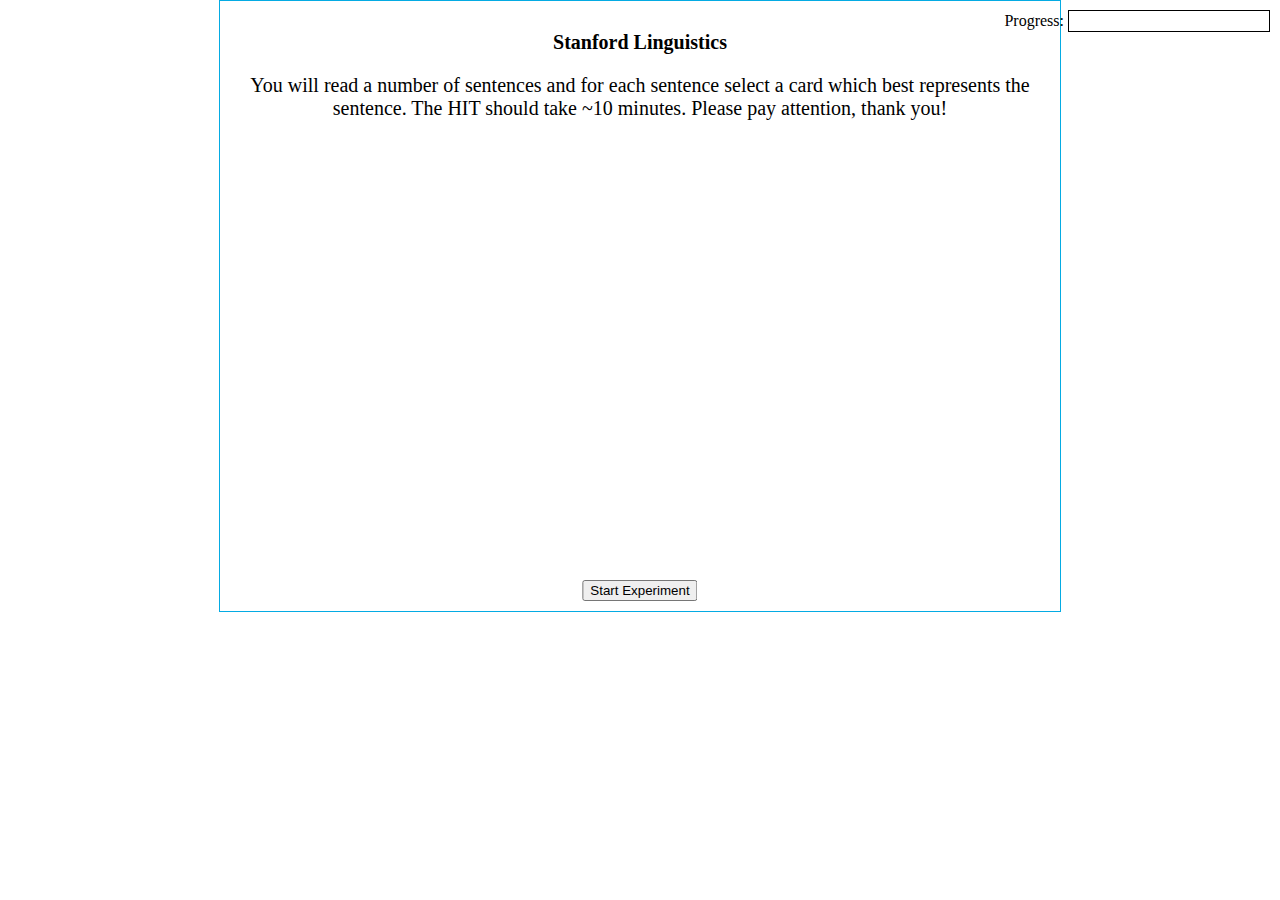
<file: experimentcode/html/bottchemla2016.html>
<html>

  <head>
    <!--Shared set-up generally needs no change-->
    <meta charset="utf-8"/>
    <!--JS-->

    <!-- external general utilities -->
    <script src="../shared/js/jquery-1.11.1.min.js"></script>
    <script src="../shared/full-projects/jquery-ui/jquery-ui.min.js"></script>
    <script src="../shared/js/underscore-min.js"></script>
    <!-- if you want to draw stuff: -->
    <!-- <script src="../shared/js/raphael-min.js"></script> -->

    <!-- cocolab experiment logic -->
    <script src="../shared/js/exp-V2.js"></script>
    <script src="../shared/js/stream-V2.js"></script>

    <!-- cocolab general utilities -->
    <script src="../shared/js/mmturkey.js "></script>
    <script src="../shared/js/browserCheck.js"></script>
    <script src="../shared/js/utils.js"></script>
    <!-- if you want to draw cute creatures (depends on raphael): -->
    <!-- <script src="../shared/js/ecosystem.js"></script> -->

    <!--CSS-->
    <link href="../shared/full-projects/jquery-ui/jquery-ui.min.css" rel="stylesheet" type="text/css"/>
    <link href="../shared/css/cocolab-style.css" rel="stylesheet" type="text/css"/>
    <!--Shared set-up ends-->

    <!--Things specific to this experiment-->
    <title>Cards and Symbols Experiment</title>
    <script src="../js/bottchemla2016Extras.js"></script>
    <script src="../js/bottchemla2016.js"></script>
    <link href="../css/local-style.css" rel="stylesheet" type="text/css"/>

  </head>

  <body onload="init();">

    <noscript>This task requires JavaScript.</noscript>

    <!--Always starts with the i0 slide:
    A very brief description is sufficient: just give participants
    a sense of what type of responses they will be providing and the length of
    the experiment-->
    <div class="slide" id="i0" >
      <p id="cocolab">Stanford Linguistics</p>
      <p id="instruct-text">
        You will read a number of sentences and for each sentence select a card which best represents the sentence.
        The HIT should take ~10 minutes.
        Please pay attention, thank you!
      </p>

      <button id="start_button" type="button">Start Experiment</button>

    </div>

    <!--Consent form used in Stanford linguistics department and is good for ling245.
    Otherwise, modified to whatever is required for you given your affliation.
    -->
    <div class="slide" id="consent">
      <div id="consent_1">
        <p>
          We invite you to participate in a research study on language production and comprehension.
          Your experimenter will ask you to do a linguistic task such as reading sentences or words, naming pictures or describing scenes, making up sentences of your own, or participating in a simple language game.
        </p>
        <p>
          There are no risks or benefits of any kind involved in this study.
        </p>
        <p>
          You will be paid for your participation at the posted rate.
        </p>
        <p>
          If you have read this form and have decided to participate in this experiment, please understand your participation is voluntary and you have the right to withdraw your consent or discontinue participation at any time without penalty or loss of benefits to which you are otherwise entitled.
          You have the right to refuse to do particular tasks.
          Your individual privacy will be maintained in all published and written data resulting from the study.
          You may print this form for your records.
        </p>
      </div>
      <div id="consent_2">
        <p>
          CONTACT INFORMATION:
        </p>
        <p>
          If you have any questions, concerns or complaints about this research study, its procedures, risks and benefits, you should contact one of the Protocol Director Penelope Eckert (650)-725-1564.
        </p>
        <p>
          If you are not satisfied with how this study is being conducted, or if you have any concerns, complaints, or general questions about the research or your rights as a participant, please contact the Stanford Institutional Review Board (IRB) to speak to someone independent of the research team at (650)-723-2480 or toll free at 1-866-680-2906.
          You can also write to the Stanford IRB, Stanford University, 3000 El Camino Real, Five Palo Alto Square, 4th Floor, Palo Alto, CA 94306 USA.
        </p>
        <p>You may print this contact information for your records.</p>
        <p>If you agree to participate, please proceed to the study tasks.</p>
      </div>
      <button onclick="_s.button()">Continue</button>
    </div>

    <!--Instruction slide-->
    <div class="slide" id="instructions">
      <h3>Instructions</h3>
      <p>
        You will read a number English sentences and for each sentence you will be asked to select a card which best reflects the sentence.
      </p>
      <p>
        The following two slides will help to familiarise you with the task.
      </p>
      <button onclick="_s.button()">Continue</button>
    </div>

    <div class="slide" id="example">
      <p>Here is a concrete example to familiarize you with the task.</p>

      <p id="exampleCondition"></p>

      <div class="exampleContainerL" id="container">
        <label for="exampleChoiceL">
          <canvas class="canvas" id="exampleL"></canvas>
        </label>
        <br />
        <input class="cardbutton" accesskey=null id="exampleChoiceL" type="radio" name="exampleChoice" value="0" onclick="_s.cardButton()">
      </div>

      <div class="exampleContainerR" id="container">
        <label for="exampleChoiceR">
          <canvas class="canvas" id="exampleR"></canvas>
        </label>
        <br />
        <input class="cardbutton" accesskey=null id="exampleChoiceR" type="radio" name="exampleChoice" value="1" onclick="_s.cardButton()">
      </div>


      <div class="err" id="exampleErr">Are you sure? Please consult your native speaker intuition harder and try again.</div>
      <button id="continueButton" onclick="_s.button()" accesskey=null>Continue</button>

    </div>

    <div class="slide" id="trial">

      <p>
        Here is a single trial. Depending on the condition, you'll see different words below:
      </p>
      <p id="trialCondition"></p>

      <div class="primeOneContainerL" id="container">
        <label for="primeOneChoiceL">
          <canvas class="canvas" id="primeOneL"></canvas>
        </label>
        <br />
        <input class="cardbutton" accesskey=null id="primeOneChoiceL" type="radio" name="primeOneChoice" value="0" onclick="_s.cardButton()">
      </div>

      <div class="primeOneContainerR" id="container">
        <label for="primeOneChoiceR">
          <canvas class="canvas" id="primeOneR"></canvas>
        </label>
        <br />
        <input class="cardbutton" accesskey=null id="primeOneChoiceR" type="radio" name="primeOneChoice" value="1" onclick="_s.cardButton()">
      </div>

      <div class="primeTwoContainerL" id="container">
        <label for="primeTwoChoiceL">
          <canvas class="canvas" id="primeTwoL"></canvas>
        </label>
        <br />
        <input class="cardbutton" accesskey=null id="primeTwoChoiceL" type="radio" name="primeTwoChoice" value="0" onclick="_s.cardButton()">
      </div>

      <div class="primeTwoContainerR" id="container">
        <label for="primeTwoChoiceR">
          <canvas class="canvas" id="primeTwoR"></canvas>
        </label>
        <br />
        <input class="cardbutton" accesskey=null id="primeTwoChoiceR" type="radio" name="primeTwoChoice" value="1" onclick="_s.cardButton()">
      </div>

      <div class="responseContainerL" id="container">
        <label for="responseChoiceL">
          <canvas class="canvas" id="responseL"></canvas>
        </label>
        <br />
        <input class="cardbutton" accesskey=null id="responseChoiceL" type="radio" name="responseChoice" value="0" onclick="_s.cardButton()">
      </div>

      <div class="responseContainerR" id="container">
        <label for="responseChoiceR">
          <canvas class="canvas" id="responseR"></canvas>
        </label>
        <br />
        <input class="cardbutton" accesskey=null id="responseChoiceR" type="radio" name="responseChoice" value="1" onclick="_s.cardButton()">
      </div>

      <div class="err">Please select one of the options.</div>
      <button id="continueButton" onclick="_s.button()" accesskey=null>Continue</button>
    </div>


    <!--Participant info; modified to suit your need-->
    <div class="slide"  id="subj_info">
      <div class="long_form">
        <div class="subj_info_title">Additional information</div>
        <p class="info">
          Answering these questions is optional, but will help us understand your answers.
          <br />
          (Your answers will not affect your payment.)
        </p>
        <p>Did you read the instructions and do you think you did the HIT correctly?</p>
        <label><input type="radio"  name="assess" value="No"/>No</label>
        <label><input type="radio"  name="assess" value="Yes"/>Yes</label>
        <label><input type="radio"  name="assess" value="Confused"/>I was confused</label>

        <p>Were there any problems or bugs in the experiment?</p>
        <textarea id="problems" rows="2" cols="50"></textarea>

        <p>What do you think is a fair price for the work you did?</p>
        <textarea id="fairprice" rows="1" cols="10"></textarea>

        <p>Gender:
          <select id="gender">
            <label><option value=""/></label>
            <label><option value="Male"/>Male</label>
            <label><option value="Female"/>Female</label>
            <label><option value="Other"/>Other</label>
          </select>
        </p>

        <p>Age: <input type="text" id="age"/></p>

        <p>Level Of Education:
          <select id="education">
            <label><option value="-1"/></label>
            <label><option value="0"/>Some High School</label>
            <label><option value="1"/>Graduated High School</label>
            <label><option value="2"/>Some College</label>
            <label><option value="3"/>Graduated College</label>
            <label><option value="4"/>Hold a higher degree</label>
          </select>
        </p>

        <p>Native Language: <input type="text" id="language"/></p>
        <label>(the language(s) spoken at home when you were a child)</label>

        <p>Did you enjoy the hit?</p>
        <select id="enjoyment">
          <label><option value="-1"></option></label>
          <label><option value="0">Worse than the Average HIT</option></label>
          <label><option value="1" >An Average HIT</option></label>
          <label><option value="2">Better than average HIT</option></label>
        </select>

        <p>We would be interested in any comments you have about this experiment. Please type them here:</p>
        <textarea id="comments" rows="3" cols="50"></textarea>
        <br/>
        <button onclick="_s.submit()">Submit</button>
      </div>
    </div>

    <!--No need to change anything below-->
    <div id="thanks" class="slide js">
      <p  class="big">Thank you for your time!</p>
    </div>

    <div class="progress">
      <span>Progress:</span>
      <div class="bar-wrapper">
        <div class="bar" width="0%">
        </div>
      </div>
    </div>

  </body>
</html>
</file>
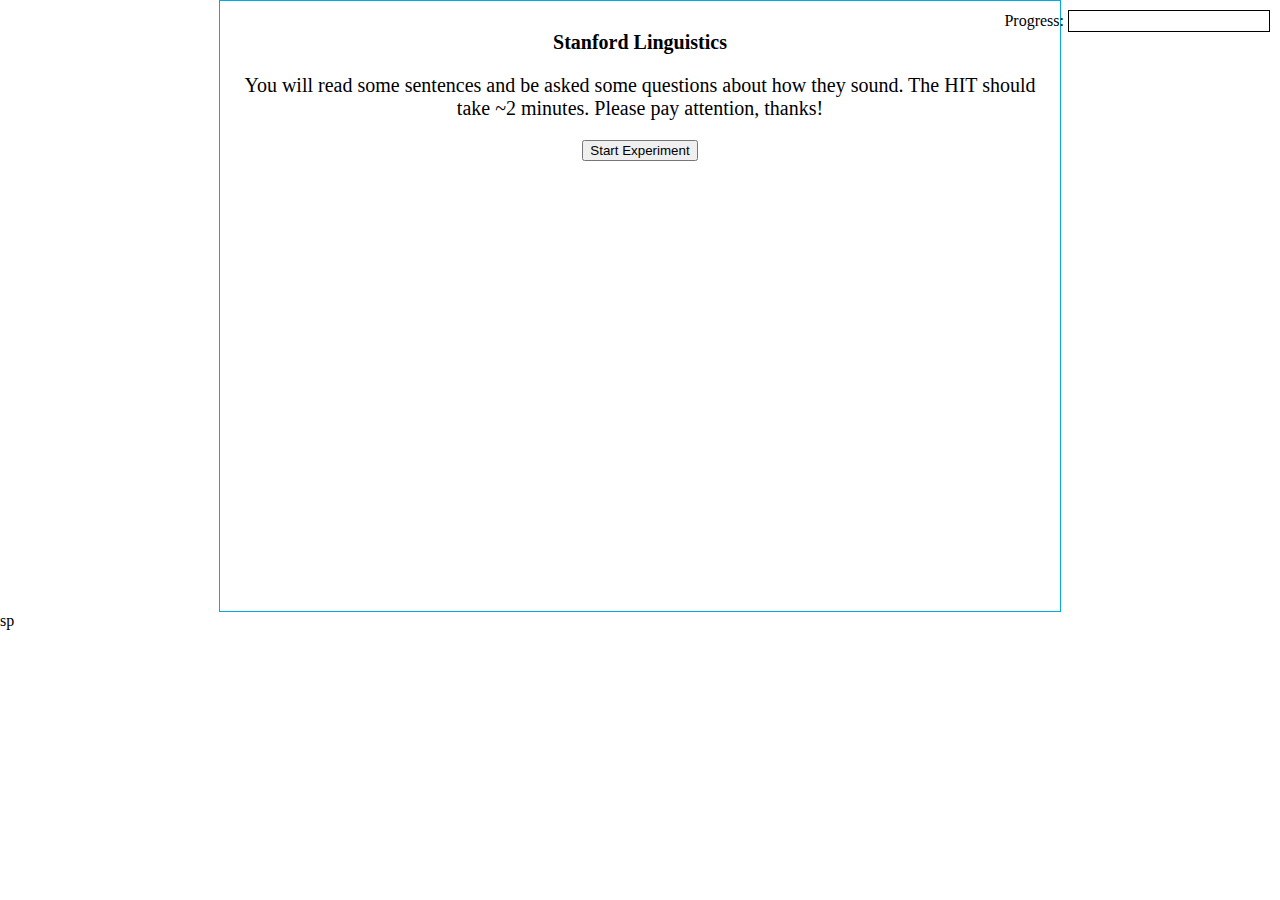
<file: lingenri/html/template_minimal.html>
<html>

<head>
  <!--Shared set-up generally needs no change-->
    <meta charset="utf-8"/>
    <!--JS-->

    <!-- external general utilities -->
    <script src="../shared/js/jquery-1.11.1.min.js"></script>
    <script src="../shared/full-projects/jquery-ui/jquery-ui.min.js"></script>
    <script src="../shared/js/underscore-min.js"></script>
    <!-- if you want to draw stuff: -->
    <!-- <script src="../shared/js/raphael-min.js"></script> -->

    <!-- cocolab experiment logic -->
    <script src="../shared/js/exp-V2.js"></script>
    <script src="../shared/js/stream-V2.js"></script>

    <!-- cocolab general utilities -->
    <script src="../shared/js/mmturkey.js "></script>
    <script src="../shared/js/browserCheck.js"></script>
    <script src="../shared/js/utils.js"></script>
    <!-- if you want to draw cute creatures (depends on raphael): -->
    <!-- <script src="../shared/js/ecosystem.js"></script> -->

    <!--CSS-->
    <link href="../shared/full-projects/jquery-ui/jquery-ui.min.css" rel="stylesheet" type="text/css"/>
    <link href="../shared/css/cocolab-style.css" rel="stylesheet" type="text/css"/>
  <!--Shared set-up ends-->

  <!--Things specific to this experiment-->
    <title>Maximalist template</title>
    <script src="../js/template_minimal.js"></script>
    <link href="../css/local-style.css" rel="stylesheet" type="text/css"/>
    <!-- experiment specific helper functions -->
    <!-- <script src="../js/local-utils.js"></script> -->

</head>

<body onload="init();">

  <noscript>This task requires JavaScript.</noscript>

  <!--Always starts with the i0 slide:
  A very brief description is sufficient: just give participants
  a sense of what type of responses they will be providing and the length of
  the experiment-->
  <div class="slide" id="i0" >
    <p id="cocolab">Stanford Linguistics</p>
    <p id="instruct-text">You will read some sentences and be asked some questions about how they sound. The HIT should take ~2 minutes. Please pay attention, thanks!</p>
    <button id="start_button" type="button">Start Experiment</button>
  </div>

 <!--Consent form used in Stanford linguistics department and is good for ling245.
  Otherwise, modified to whatever is required for you given your affliation.
 -->
<div class="slide" id="consent">
  <div id="consent_1">
  <p>We invite you to participate in a research study on language production and comprehension.
  Your experimenter will ask you to do a linguistic task such as reading sentences or words,
  naming pictures or describing scenes, making up sentences of your own, or participating in a
  simple language game. </p>
  <p>There are no risks or benefits of any kind involved in this study. </p>
  <p>You will be paid for your participation at the posted rate. </p>
  <p>If you have read this form and have decided to participate in this experiment, please
  understand your participation is voluntary and you have the right to withdraw your consent or
  discontinue participation at any time without penalty or loss of benefits to which you are
  otherwise entitled. You have the right to refuse to do particular tasks. Your individual privacy
  will be maintained in all published and written data resulting from the study.   You may print
  this form for your records.</p>
  </div>
  <div id="consent_2">
  <p>CONTACT INFORMATION: </p>
  <p>If you have any questions, concerns or complaints about this research study, its procedures,
  risks and benefits, you should contact the Protocol Director Penelope Eckert
  (650)-725-1564 </p>
  <p>If you are not satisfied with how this study is being conducted, or if you have any concerns,
  complaints, or general questions about the research or your rights as a participant, please
  contact the Stanford Institutional Review Board (IRB) to speak to someone independent of the
  research team at (650)-723-2480 or toll free at 1-866-680-2906. You can also write to the
  Stanford IRB, Stanford University,
  3000 El Camino Real, Five Palo Alto Square, 4th Floor,
  Palo Alto, CA 94306 USA.</p>
  <p>You may print this contact information for your records.</p>
  <p>If you agree to participate, please proceed to the study tasks.</p>
  </div>
      <button onclick="_s.button()">Continue</button>
</div>

<!--Instruction slide-->
<div class="slide" id="instructions">
  <h3>Instructions</h3>
  <p>You will read a few English sentences
    and for each sentence you
    will be asked whether it is grammatical
    (in the sense of Chomsky 1957).</p>
  <p>Here is a grammatical sentence:<br />
    "Colorless green ideas sleep furiously"</p>
  <p>And here is an ungrammatical sentence:<br />
      "Furiously sleep ideas green colorless"</p>
  <button onclick="_s.button()">Continue</button>
</div>

  <div class="slide" id="example">
    <p>Here is a concrete example to familiarize you with the task.</p>

    <p>Am what I doing is worthwhile?</p>

    <input type="radio" name="exChoice" value="grammatical"> Grammatical
    <input type="radio" name="exChoice" value="ungrammatical"> Ungrammatical<br>

    <button onclick="_s.button()">Continue</button>
    <p class="err">Are you sure? Please consult your native speaker intuition harder and try again.</p>
  </div>

  <div class="slide" id="priming">
      <p id="primingCondition">{{}}</p>
      <p id="primingSentence">{{}}</p>
      <button onclick="_s.button()">Continue</button>
  </div>


<!--
  <div class="slide" id="forcedChoice">
    <p>Here is a single trial. Depending on the condition, you'll see different words below:</p>
    <p class="display_condition">{{}}</p>
    <input type="text" id="text_response"></input>
    <button onclick="_s.button()">Continue</button>
    <p class="err">Please write something.</p>
  </div>
-->

<div class="slide" id="critical">
  <p id="criticalSentence"></p>

  <input type="radio" name="criticalChoice" value="grammatical"> Grammatical
  <input type="radio" name="criticalChoice" value="ungrammatical"> Ungrammatical<br>

  <button onclick="_s.button()">Continue</button>
  <div class="err">Please select one of the options.</div>
</div>

<!--  <div class="slide" id="critical">
    <p>Here is one slider. For every trial in this block, you get an input to the 'present_handle' function. You can use that variable to display different prompts:</p>
    <p class="prompt"></p>
    <table id="slider_table" class="slider_table">
      <tr><td class="left">completely disagree</td><td class="right">completely agree</td></tr>
      <tr><td colspan="2"><div id="single_slider" class="slider"></div></td></tr>
    </table>
    <button onclick="_s.button()">Continue</button>
    <div class="err">Please adjust the slider before continuing.</div>
  </div>
-->
<!--
  <div class="slide" id="multi_slider">
    <p>Here are a bunch of sliders.</p>
    <p>How likely do you think it is that someone would say each of the following?</p>
    <table id="multi_slider_table" class="slider_table">
      <tr><td></td><td class="left">very unlikely</td><td class="right">very likely</td></tr>
    </table>
    <button onclick="_s.button()">Continue</button>
    <div class="err">Please adjust all the sliders before continuing.</div>
  </div>

  <div class="slide" id="vertical_sliders">
    <p>Here are a bunch of vertical sliders.</p>
    <p id="vertical_question">{{}}</p>
    <table id="vertical_slider_table" class="slider_table">
      <tbody>
        <tr id="sliders">
        </tr>
        <tr id="bin_labels">
        </tr>
      </tbody>
    </table>
    <button onclick="_s.button()">Continue</button>
    <div class="err">Please adjust all the sliders before continuing.</div>
  </div>
-->

<!--Participant info; modified to suit your need-->
  <div class="slide"  id="subj_info">
    <div class="long_form">
      <div class="subj_info_title">Additional information</div>
      <p class="info">Answering these questions is optional, but will help us understand your answers.
         <br />(Your answers will not affect your payment.)</p>
      <p>Did you read the instructions and do you think you did the HIT correctly?</p>
      <label><input type="radio"  name="assess" value="No"/>No</label>
      <label><input type="radio"  name="assess" value="Yes"/>Yes</label>
      <label><input type="radio"  name="assess" value="Confused"/>I was confused</label>

      <p>Were there any problems or bugs in the experiment?</p>
      <textarea id="problems" rows="2" cols="50"></textarea>

      <p>What do you think is a fair price for the work you did?</p>
      <textarea id="fairprice" rows="1" cols="10"></textarea>

      <p>Gender:
        <select id="gender">
          <label><option value=""/></label>
          <label><option value="Male"/>Male</label>
          <label><option value="Female"/>Female</label>
          <label><option value="Other"/>Other</label>
        </select>
      </p>

      <p>Age: <input type="text" id="age"/></p>

      <p>Level Of Education:
        <select id="education">
          <label><option value="-1"/></label>
          <label><option value="0"/>Some High School</label>
          <label><option value="1"/>Graduated High School</label>
          <label><option value="2"/>Some College</label>
          <label><option value="3"/>Graduated College</label>
          <label><option value="4"/>Hold a higher degree</label>
        </select>
      </p>

      <p>Native Language: <input type="text" id="language"/></p>
      <label>(the language(s) spoken at home when you were a child)</label>

      <p>Did you enjoy the hit?</p>
      <select id="enjoyment">
        <label><option value="-1"></option></label>
        <label><option value="0">Worse than the Average HIT</option></label>
        <label><option value="1" >An Average HIT</option></label>
        <label><option value="2">Better than average HIT</option></label>
      </select>

      <p>We would be interested in any comments you have about this experiment. Please type them here:</p>
      <textarea id="comments" rows="3" cols="50"></textarea>
      <br/>
      <button onclick="_s.submit()">Submit</button>
    </div>
  </div>

<!--No need to change anything below-->
  <div id="thanks" class="slide js" >
    <p  class="big">Thanks for your Time!</p>
  </div>

  <div class="progress">
    <span>Progress:</span>
    <div class="bar-wrapper">
      <div class="bar" width="0%">
      </div>
    </div>
  </div>

</body>sp
</html>
</file>
<file: experiment/shared/css/cocolab-style.css>
body {
	margin:0 0 0 0; /*squish slide into mturk window*/
}

table {
	/* center all tables by default */
	margin: auto;
}

/*the experiment happens in "slides"*/
.slide {
	/*pad the inside of the slide*/
	padding-top: 10px;
	padding-left: 20px;
	padding-right: 20px;

    /*center slide within the window*/
	margin: auto auto;
	margin-top: 0px;

	/*all elements in a slide will be centered by default*/
    text-align: center;

    border: 1px solid #04abe3;
    width: 800px;
    height: 600px;

    /*could explicitly set the following, but these are the defaults for me (chrome, linux)*/
    font-size: 20px;
    background-color: rgb(255,255,255);
}

/* start slide */

#cocolab {
	font-weight: bold;
}

#legal {
	font-size: 0.8em;
}

/*make the subj_info slide prettier*/

.subj_info_title {
	color:#036;
	background:transparent;
	font-size:25;
	font-weight:bold;
}

div.long_form {
	font-size: 15px;
}

fieldset {
	border: none;
	border-top: solid 1px #ccc;
}

div.long_form p {
    color:#036;
    margin: 20px 0 0 0;
}

div.long_form p.info {
    margin:0 0 40px 0;
    padding:0;
    color:black;
}

div.long_form label {
	padding: .5em .5em;
}

textarea {
	border: 2px inset;
}

/* sliders */


/*align the left and right labels for the sliders properly*/
.slider_table .left {
	display: inline;
	text-align: left;
	float: left;
}

.slider_table .right {
	display: inline;
	text-align: right;
	float: right;
}

.thin {
	height: 50px;
}

.top {
	top: 0%;
	position: relative;
}
.bottom {
	top: 100%;
	position: relative;
	transform: translateY(-200%);
}

.slider_target {
	text-align: right;
}

.ui-slider-range {
	/* you could have a "range" which makes the slider to the left of the handle a different color from the background */
	background: transparent;
}

#cocologo {
    width: 200px;
    margin: 10px;
}

.slider {
	width: 400;
	margin: 10px;
}

.vertical_slider {
	width: 10px;
	height: 300px;
	margin: 10px auto;
}

#slider_endpoint_labels {
	height: 300px;
}

.bin_label{
	text-align: center;
}

/* Progress Bar */
.progress{
  position: absolute;
  right: 10px;
  top: 10px;
}
.progress span{
  position:relative;
  top: -6px;
}

.bar-wrapper{
    height:20px;
    width:200px;
    border:1px solid #000000;
    display:inline-block;
}

.bar{
    position:relative;
    height:100%;
    width:0px;
    background-color:#000000
}
</file>
<file: experiment/css/local-style.css>
.canvas {
border-radius: 5px;
background-color: white;
border: 1px solid #808080;
overflow: hidden;
margin: auto;
}

.primeOneContainerL {
position: absolute;
top:0%;
left:50%;
text-align: center;
transform: translate(-110%, 33%)
}

.primeOneContainerR {
position: absolute;
top:0%;
left:50%;
text-align: center;
transform: translate(10%, 33%)
}

.primeTwoContainerL {
position: absolute;
top:0%;
left:50%;
text-align: center;
transform: translate(-110%, 33%)
}

.primeTwoContainerR {
position: absolute;
top:0%;
left:50%;
text-align: center;
transform: translate(10%, 33%)
}

.responseContainerL {
position: absolute;
top:0%;
left:50%;
text-align: center;
transform: translate(-110%, 33%)
}

.responseContainerR {
position: absolute;
top:0%;
left:50%;
text-align: center;
transform: translate(10%, 33%)
}

.cardbutton
{
position: absolute;
transform : translate(0%, 100%)
}

.err
{
position: absolute;
top: 0%;
left: 50%;
margin-right: -50%;
transform: translate(-50%, 2300%)
}

button {
/*text-align:center;*/
position: absolute;
top: 580px;
left: 50%;
transform: translate(-50%, 0%);
}

div {
text-align: center;
}

ul {
 text-align: left;
}

.exampleContainerL {
position: absolute;
top:0%;
left:50%;
text-align: center;
transform: translate(-110%, 33%)
}

.exampleContainerR {
position: absolute;
top:0%;
left:50%;
text-align: center;
transform: translate(10%, 33%)
}

#trialCondition {
/*  position: absolute;
  top:0%;
  left:50%;*/
  font-size: 1.4em;
  /*font-weight: bold;*/
  font-family: sans-serif;
  transform: translate(0%, -40%)
}

#exampleCondition {
/*  position: absolute;
  top:0%;
  left:50%;*/
  font-size: 1.4em;
  /*font-weight: bold;*/
  font-family: sans-serif;
  transform: translate(0%, -40%)
}

#exampleStatus {
  font-size: .8em;
  color: #808080;
}
</file>
<file: experimentcode/shared/css/cocolab-style.css>
body {
	margin:0 0 0 0; /*squish slide into mturk window*/
}

table {
	/* center all tables by default */
	margin: auto;
}

/*the experiment happens in "slides"*/
.slide {
	/*pad the inside of the slide*/
	padding-top: 10px;
	padding-left: 20px;
	padding-right: 20px;

    /*center slide within the window*/
	margin: auto auto;
	margin-top: 0px;

	/*all elements in a slide will be centered by default*/
    text-align: center;

    border: 1px solid #04abe3;
    width: 800px;
    height: 600px;

    /*could explicitly set the following, but these are the defaults for me (chrome, linux)*/
    font-size: 20px;
    background-color: rgb(255,255,255);
}

/* start slide */

#cocolab {
	font-weight: bold;
}

#legal {
	font-size: 0.8em;
}

/*make the subj_info slide prettier*/

.subj_info_title {
	color:#036;
	background:transparent;
	font-size:25;
	font-weight:bold;
}

div.long_form {
	font-size: 15px;
}

fieldset {
	border: none;
	border-top: solid 1px #ccc;
}

div.long_form p {
    color:#036;
    margin: 20px 0 0 0;
}

div.long_form p.info {
    margin:0 0 40px 0;
    padding:0;
    color:black;
}

div.long_form label {
	padding: .5em .5em;
}

textarea {
	border: 2px inset;
}

/* sliders */


/*align the left and right labels for the sliders properly*/
.slider_table .left {
	display: inline;
	text-align: left;
	float: left;
}

.slider_table .right {
	display: inline;
	text-align: right;
	float: right;
}

.thin {
	height: 50px;
}

.top {
	top: 0%;
	position: relative;
}
.bottom {
	top: 100%;
	position: relative;
	transform: translateY(-200%);
}

.slider_target {
	text-align: right;
}

.ui-slider-range {
	/* you could have a "range" which makes the slider to the left of the handle a different color from the background */
	background: transparent;
}

#cocologo {
    width: 200px;
    margin: 10px;
}

.slider {
	width: 400;
	margin: 10px;
}

.vertical_slider {
	width: 10px;
	height: 300px;
	margin: 10px auto;
}

#slider_endpoint_labels {
	height: 300px;
}

.bin_label{
	text-align: center;
}

/* Progress Bar */
.progress{
  position: absolute;
  right: 10px;
  top: 10px;
}
.progress span{
  position:relative;
  top: -6px;
}

.bar-wrapper{
    height:20px;
    width:200px;
    border:1px solid #000000;
    display:inline-block;
}

.bar{
    position:relative;
    height:100%;
    width:0px;
    background-color:#000000
}
</file>
<file: experimentcode/css/local-style.css>
.canvas {
border-radius: 5px;
background-color: white;
border: 1px solid #000;
overflow: hidden;
margin: auto;
}

.primeOneContainerL {
position: absolute;
top:0%;
left:50%;
text-align: center;
transform: translate(-110%, 33%)
}

.primeOneContainerR {
position: absolute;
top:0%;
left:50%;
text-align: center;
transform: translate(10%, 33%)
}

.primeTwoContainerL {
position: absolute;
top:0%;
left:50%;
text-align: center;
transform: translate(-110%, 33%)
}

.primeTwoContainerR {
position: absolute;
top:0%;
left:50%;
text-align: center;
transform: translate(10%, 33%)
}

.responseContainerL {
position: absolute;
top:0%;
left:50%;
text-align: center;
transform: translate(-110%, 33%)
}

.responseContainerR {
position: absolute;
top:0%;
left:50%;
text-align: center;
transform: translate(10%, 33%)
}

.cardbutton
{
position: absolute;
transform : translate(0%, 100%)
}

.err
{
position: absolute;
top: 0%;
left: 50%;
margin-right: -50%;
transform: translate(-50%, 2300%)
}

button {
/*text-align:center;*/
position: absolute;
top: 580px;
left: 50%;
transform: translate(-50%, 0%);
}

div {
text-align: center;
}

/*input {
text-align:center;
float:inherit
}*/

/*.center-block {
display: block;
margin-right: auto;
margin-left: auto;
}*/

.exampleContainerL {
position: absolute;
top:0%;
left:50%;
text-align: center;
transform: translate(-110%, 33%)
}

.exampleContainerR {
position: absolute;
top:0%;
left:50%;
text-align: center;
transform: translate(10%, 33%)
}
</file>
<file: lingenri/shared/css/cocolab-style.css>
body {
	margin:0 0 0 0; /*squish slide into mturk window*/
}

table {
	/* center all tables by default */
	margin: auto;
}

/*the experiment happens in "slides"*/
.slide {
	/*pad the inside of the slide*/
	padding-top: 10px;
	padding-left: 20px;
	padding-right: 20px;

    /*center slide within the window*/
	margin: auto auto;
	margin-top: 0px;

	/*all elements in a slide will be centered by default*/
    text-align: center;

    border: 1px solid #04abe3;
    width: 800px;
    height: 600px;

    /*could explicitly set the following, but these are the defaults for me (chrome, linux)*/
    font-size: 20px;
    background-color: rgb(255,255,255);
}

/* start slide */

#cocolab {
	font-weight: bold;
}

#legal {
	font-size: 0.8em;
}

/*make the subj_info slide prettier*/

.subj_info_title {
	color:#036;
	background:transparent;
	font-size:25;
	font-weight:bold;
}

div.long_form {
	font-size: 15px;
}

fieldset {
	border: none;
	border-top: solid 1px #ccc;
}

div.long_form p {
    color:#036;
    margin: 20px 0 0 0;
}

div.long_form p.info {
    margin:0 0 40px 0;
    padding:0;
    color:black;
}

div.long_form label {
	padding: .5em .5em;
}

textarea {
	border: 2px inset;
}

/* sliders */


/*align the left and right labels for the sliders properly*/
.slider_table .left {
	display: inline;
	text-align: left;
	float: left;
}

.slider_table .right {
	display: inline;
	text-align: right;
	float: right;
}

.thin {
	height: 50px;
}

.top {
	top: 0%;
	position: relative;
}
.bottom {
	top: 100%;
	position: relative;
	transform: translateY(-200%);
}

.slider_target {
	text-align: right;
}

.ui-slider-range {
	/* you could have a "range" which makes the slider to the left of the handle a different color from the background */
	background: transparent;
}

#cocologo {
    width: 200px;
    margin: 10px;
}

.slider {
	width: 400;
	margin: 10px;
}

.vertical_slider {
	width: 10px;
	height: 300px;
	margin: 10px auto;
}

#slider_endpoint_labels {
	height: 300px;
}

.bin_label{
	text-align: center;
}

/* Progress Bar */
.progress{
  position: absolute;
  right: 10px;
  top: 10px;
}
.progress span{
  position:relative;
  top: -6px;
}

.bar-wrapper{
    height:20px;
    width:200px;
    border:1px solid #000000;
    display:inline-block;
}

.bar{
    position:relative;
    height:100%;
    width:0px;
    background-color:#000000
}
</file>
<file: lingenri/css/local-style.css>
.slider {
  /* default is width 400 and margin 10 */
	width: 400;
	margin: 10px;
}
</file>
